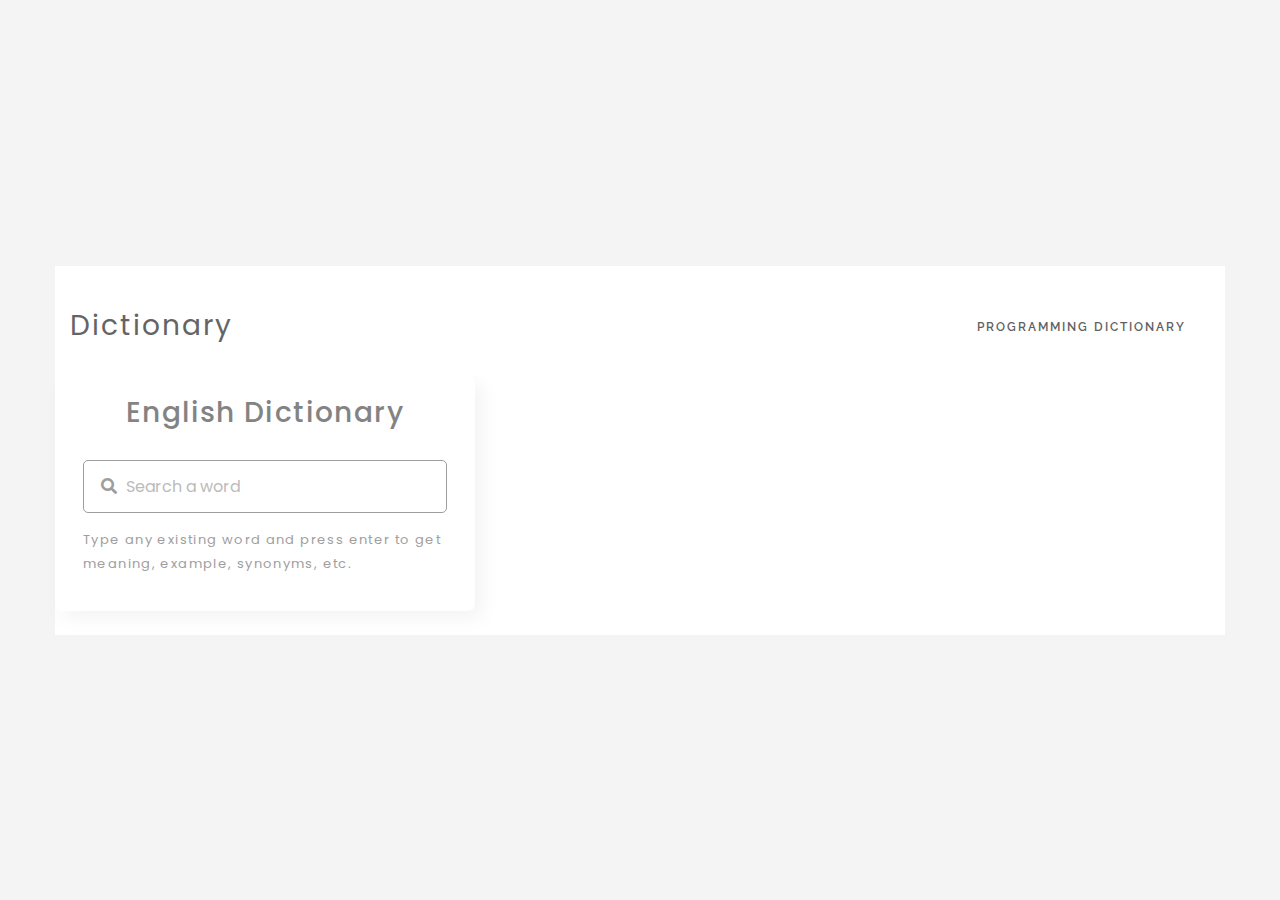
<file: diccionario.html>
<!DOCTYPE html>
<html lang="en">

<head>
   <meta charset="utf-8">
   <meta http-equiv="X-UA-Compatible" content="IE=edge">
   <meta name="viewport" content="width=device-width, initial-scale=1">
 
   <title>Enfold Free Responsive HTML5 Template | Template Stock</title>
   <!-- Google Fonts -->
   <link href='http://fonts.googleapis.com/css?family=Raleway:400,800,500,600,300,700' rel='stylesheet' type='text/css'>
   <!-- ionicons Fonts for icons -->
   <link href="css/ionicons.min.css" rel="stylesheet">
   <!-- bootstrap -->
   <link href="css/bootstrap.css" rel="stylesheet">
   <!-- Styles CSS-->
   <link href="css/style.css" rel="stylesheet">
   <!-- Animate CSS-->
   <link href="css/animate.css" rel="stylesheet">
   <!-- HTML5 shim and Respond.js IE8 support of HTML5 elements and media queries -->
   <!--[if lt IE 9]>
      <script src="https://oss.maxcdn.com/libs/html5shiv/3.7.0/html5shiv.js"></script>
      <script src="https://oss.maxcdn.com/libs/respond.js/1.4.2/respond.min.js"></script>
      <![endif]-->

      <link rel="stylesheet" href="https://fonts.googleapis.com/icon?family=Material+Icons">
      <link rel="stylesheet" href="https://cdnjs.cloudflare.com/ajax/libs/font-awesome/5.15.3/css/all.min.css"/>
      <link rel="stylesheet" href="style.css">
</head>

<body class="box-layout">


   
   <!-- Page Loader -->
   <div class="page-loader">
      <div class="loader">
         <span class="cssload-loading"></span>
      </div>
   </div>
   <!-- End Page Loader -->
   <div class="inner-conterner">
      <!-- inner-conterner -->
      <header class="site-header">
         <div class="header-inner">
            <!-- navigation panel -->
            <div class="container">
               <div class="row">
                  <div class="header-table col-md-12">
                     <div class="brand">
                        <a href="index.html">
                          <h3>Dictionary</h3> 
                        </a>
                     </div>
                     <nav id="nav-wrap" class="main-nav">
                        <div id="mobnav-btn"> </div>
                        <ul class="sf-menu">
                           <li class="current">
                              <a href="index.html"></a>
                           </li>
                           <li>
                              <a href="../diccionario.html">Programming Dictionary</a>                             
                           </li>
                           
                        </ul>
                     </nav>
                  </div>
               </div>
               <!-- End navigation panel -->
            </div>
            <!-- End navigation panel -->
         </div>

         <div class="wrapper">
            <header>English Dictionary</header>
            <div class="search">
              <input type="text" placeholder="Search a word" required spellcheck="false">
              <i class="fas fa-search"></i>
              <span class="material-icons">close</span>
            </div>
            <p class="info-text">Type any existing word and press enter to get meaning, example, synonyms, etc.</p>
            <ul>
              <li class="word">
                <div class="details">
                  <p>__</p>
                  <span>_ _</span>
                </div>
                <i class="fas fa-volume-up"></i>
              </li>
              <div class="content">
                <li class="meaning">
                  <div class="details">
                    <p>Meaning</p>
                    <span>___</span>
                  </div>
                </li>
                <li class="example">
                  <div class="details">
                    <p>Example</p>
                    <span>___</span>
                  </div>
                </li>
                <li class="synonyms">
                  <div class="details">
                    <p>Synonyms</p>
                    <div class="list"></div>
                  </div>
                </li>
              </div>
            </ul>
          </div>
             <br>
                  
                  <!-- End inner-conterner -->
                  <!-- ================================================== -->
                  <!-- Placed js files at the end of the document so the pages load faster -->
                  <script src="js/jquery.min.js"></script>
                  <script src="js/bootstrap.min.js"></script>
                  <script src="js/superfish.js"></script>
                  <script src="js/jquery.easing.js"></script>
                  <script src="js/wow.js"></script>
                  <script src="js/jquery.isotope.min.js"></script>
                  <script src="js/owl.carousel.min.js"></script>
                  <script src="js/jquery.magnific-popup.js"></script>
                  <script src="js/jflickrfeed.min.js"></script>
                  <script src="js/jquery.fitvids.js"></script>
                  <script src="js/jquery.fractionslider.min.js"></script>
                  <script src="js/jquery-ui-1.10.4.custom.min.js"></script>
                  <script type="text/javascript" src="js/SmoothScroll.js"></script>
                  <script src="js/main.js"></script>
                  <script src="script.js"></script>
</body>

</html>
</file>
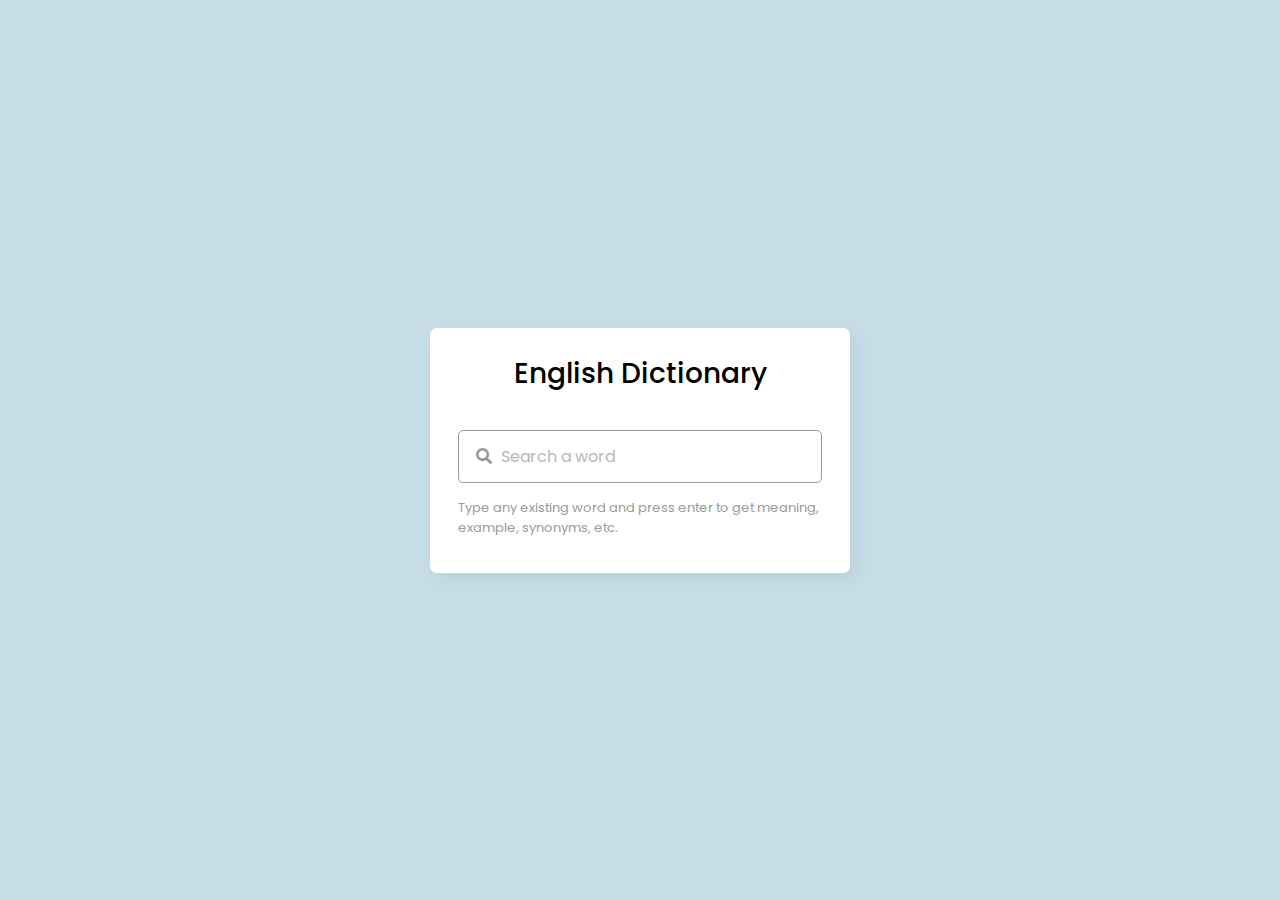
<file: diccionario1.html>
<!DOCTYPE html>
<!-- Coding By Codequs  -->
<html lang="en" dir="ltr">
  <head>
    <meta charset="utf-8">  
    <title>Dictionary App in JavaScript | Codequs</title>
    <link rel="stylesheet" href="style.css">
    <meta name="viewport" content="width=device-width, initial-scale=1.0">
    <!-- CDN Link for Icons -->
    <link rel="stylesheet" href="https://fonts.googleapis.com/icon?family=Material+Icons">
    <link rel="stylesheet" href="https://cdnjs.cloudflare.com/ajax/libs/font-awesome/5.15.3/css/all.min.css"/>
    
  </head>
  <body>
    
    
    <div class="wrapper">
      <header>English Dictionary</header>
      <div class="search">
        <input type="text" placeholder="Search a word" required spellcheck="false">
        <i class="fas fa-search"></i>
        <span class="material-icons">close</span>
      </div>
      <p class="info-text">Type any existing word and press enter to get meaning, example, synonyms, etc.</p>
      <ul>
        <li class="word">
          <div class="details">
            <p>__</p>
            <span>_ _</span>
          </div>
          <i class="fas fa-volume-up"></i>
        </li>
        <div class="content">
          <li class="meaning">
            <div class="details">
              <p>Meaning</p>
              <span>___</span>
            </div>
          </li>
          <li class="example">
            <div class="details">
              <p>Example</p>
              <span>___</span>
            </div>
          </li>
          <li class="synonyms">
            <div class="details">
              <p>Synonyms</p>
              <div class="list"></div>
            </div>
          </li>
        </div>
      </ul>
    </div>

    <script src="script.js"></script>

  </body>
</html>
</file>
<file: css/style.css>
/*------------------------------------------------------------------
	Enfold by TEMPLATE STOCK
	templatestock.co @templatestock
	Released for free under the Creative Commons Attribution 3.0 license (templated.co/license)


1 - BASE 
2 - Header
  - Brand logo
  - Main Nav Menu
3 - Page Header
4 - Heading or Title
5 - Buttons
6 - Service box
  - Service box Style 1
  - Service box Style 2
7 - Team
8 - Progress Bar
9 - Alert box
10 - Pricing table 
11 - Tabs
12 - Overlay (for images hover)
13 - Portfolio 
  - Portfolio 
  - Portfolio filter
  - Classic Portfolio
  - Single Portfolio
  - Single porfolio images slider
14 - Testimonials
15 - Client 
16 - Blockquote
17 - Accordion
18 - contact-form 
19 - gmap 
20 - Blog Posts
   - Single Post
   - Post Author
   - Comments Box
21 - pagination
22 -  Share Box 
23 - Shop
   - Single Product
   - Rating
24 - Sidebar and widget
   - Search widget
   - Entries and categories widget
   - Small Products list
   - ui slider for price Search
25 - 404 Error Page
26 - flickr photostream
27 - footer area 
28 - Some CSS to make Responsive elements 
29 - Isotope
30 -  Owl Carousel
31 - Colorbox Core Style
32 - Fraction-slider
33 - Extra CSS

------------------------------------------------------------------*/


/*------------------------------------------------------------------
[Color codes]

Background:    #ffffff (white)
Font:          #7d7d7d  (Light black)
Footer Area:   #393939 (black)
Footer:        #3d3d3d (Light black)
Big Title background : #f5f5f5 (Gray)
Service Icon:  #a67c52 (brown)
a (standard):  #393939 (dark black)
a (visited):   #a67c52 (brown)
a (active):    #a67c52 (brown)
-------------------------------------------------------------------*/


/*=================================================
1 - BASE 
=================================================*/

body {
  font-family: 'Raleway', sans-serif;
  font-size: 23px;
  line-height: 24px;
  color: #7d7d7d;
  font-weight: 400;
  letter-spacing: 0.06em;
  background-color: #fff;
  overflow-y: scroll;
  overflow-x: hidden!important;
  -webkit-font-smoothing: antialiased;
}

.page-loader * {
  box-sizing: border-box;
  -o-box-sizing: border-box;
  -ms-box-sizing: border-box;
  -webkit-box-sizing: border-box;
  -moz-box-sizing: border-box;
}

.page-loader {
  display: block;
  width: 100%;
  height: 100%;
  position: fixed;
  top: 0;
  left: 0;
  background: #fefefe;
  z-index: 100000;
}

.page-loader ul li {
  list-style: none;
}

.page-loader .loader {
  position: absolute;
  top: 45%;
  left: 0;
  right: 0;
  margin: -25px 0 0 -25px;
  display: flex;
  display: -o-flex;
  display: -ms-flex;
  display: -webkit-flex;
  display: -moz-flex;
  flex-direction: row;
  -o-flex-direction: row;
  -ms-flex-direction: row;
  -webkit-flex-direction: row;
  -moz-flex-direction: row;
  flex-wrap: wrap;
  -o-flex-wrap: wrap;
  -ms-flex-wrap: wrap;
  -webkit-flex-wrap: wrap;
  -moz-flex-wrap: wrap;
  justify-content: space-around;
}

.page-loader .loader li {
  padding: 10px;
  height: 97px;
  width: 97px;
  margin: 29px 19px;
  position: relative;
  text-align: center;
}

.cssload-loading,
.cssload-loading:after,
.cssload-loading:before {
  display: inline-block;
  position: relative;
  width: 5px;
  height: 49px;
  background: rgb(125, 125, 125);
  margin-top: 5px;
  border-radius: 975px;
  -o-border-radius: 975px;
  -ms-border-radius: 975px;
  -webkit-border-radius: 975px;
  -moz-border-radius: 975px;
  animation: cssload-upDown2 1.15s ease infinite;
  -o-animation: cssload-upDown2 1.15s ease infinite;
  -ms-animation: cssload-upDown2 1.15s ease infinite;
  -webkit-animation: cssload-upDown2 1.15s ease infinite;
  -moz-animation: cssload-upDown2 1.15s ease infinite;
  animation-direction: alternate;
  -o-animation-direction: alternate;
  -ms-animation-direction: alternate;
  -webkit-animation-direction: alternate;
  -moz-animation-direction: alternate;
  animation-delay: 0.29s;
  -o-animation-delay: 0.29s;
  -ms-animation-delay: 0.29s;
  -webkit-animation-delay: 0.29s;
  -moz-animation-delay: 0.29s;
}

.cssload-loading:after,
.cssload-loading:before {
  position: absolute;
  content: '';
  animation: cssload-upDown 1.15s ease infinite;
  -o-animation: cssload-upDown 1.15s ease infinite;
  -ms-animation: cssload-upDown 1.15s ease infinite;
  -webkit-animation: cssload-upDown 1.15s ease infinite;
  -moz-animation: cssload-upDown 1.15s ease infinite;
  animation-direction: alternate;
  -o-animation-direction: alternate;
  -ms-animation-direction: alternate;
  -webkit-animation-direction: alternate;
  -moz-animation-direction: alternate;
}

.cssload-loading:before {
  left: -10px;
}

.cssload-loading:after {
  left: 10px;
  animation-delay: 0.58s;
  -o-animation-delay: 0.58s;
  -ms-animation-delay: 0.58s;
  -webkit-animation-delay: 0.58s;
  -moz-animation-delay: 0.58s;
}

@keyframes cssload-upDown {
  from {
    transform: translateY(19px);
  }
  to {
    transform: translateY(-19px);
  }
}

@-o-keyframes cssload-upDown {
  from {
    -o-transform: translateY(19px);
  }
  to {
    -o-transform: translateY(-19px);
  }
}

@-ms-keyframes cssload-upDown {
  from {
    -ms-transform: translateY(19px);
  }
  to {
    -ms-transform: translateY(-19px);
  }
}

@-webkit-keyframes cssload-upDown {
  from {
    -webkit-transform: translateY(19px);
  }
  to {
    -webkit-transform: translateY(-19px);
  }
}

@-moz-keyframes cssload-upDown {
  from {
    -moz-transform: translateY(19px);
  }
  to {
    -moz-transform: translateY(-19px);
  }
}

@keyframes cssload-upDown2 {
  from {
    transform: translateY(29px);
  }
  to {
    transform: translateY(-19px);
  }
}

@-o-keyframes cssload-upDown2 {
  from {
    -o-transform: translateY(29px);
  }
  to {
    -o-transform: translateY(-19px);
  }
}

@-ms-keyframes cssload-upDown2 {
  from {
    -ms-transform: translateY(29px);
  }
  to {
    -ms-transform: translateY(-19px);
  }
}

@-webkit-keyframes cssload-upDown2 {
  from {
    -webkit-transform: translateY(29px);
  }
  to {
    -webkit-transform: translateY(-19px);
  }
}

@-moz-keyframes cssload-upDown2 {
  from {
    -moz-transform: translateY(29px);
  }
  to {
    -moz-transform: translateY(-19px);
  }
}

.box-layout {
  background: #f4f4f4;
  padding: 0px 30px;
}

@media (max-width: 1300px) {
  .box-layout {
    padding: 0px 20px;
  }
}

@media (max-width: 480px) {
  .box-layout {
    padding: 0px 10px;
  }
}

.inner-conterner {
  background-color: #fff;
}

h1 {
  font-size: 64px;
  line-height: 1.3125em;
  letter-spacing: 4px;
  font-weight: 700;
}

h2 {
  font-size: 40px;
  line-height: 1.2em;
  letter-spacing: 2px;
  font-weight: 700;
}

h3 {
  font-size: 28px;
  line-height: 1.285714285714286em;
  font-weight: 400;
  letter-spacing: 2px;
}

h4 {
  font-size: 18px;
  line-height: 1.538461538461538em;
  letter-spacing: 2px;
  font-weight: 600;
}

h5 {
  font-size: 16px;
  line-height: 1.444444444444444em;
  letter-spacing: 1px;
  font-weight: 600;
}

h6 {
  font-size: 14px;
  line-height: 1.571428571428571em;
  font-weight: 400;
}

h1,
h1 a,
h3,
h3 a {
  color: #5d5d5d
}

h2,
h2 a,
h5,
h5 a {
  color: #494949;
}

h4,
h4 a {
  color: #8b8b8b
}

h6,
h6 a {
  color: #e6ae48
}

h1 a,
h2 a,
h3 a,
h4 a,
h5 a,
h6 a {
  font-family: inherit;
  font-size: inherit;
  font-weight: inherit;
  font-style: inherit;
  line-height: inherit;
  letter-spacing: inherit;
  text-transform: inherit;
}

h1 a:hover,
h2 a:hover,
h3 a:hover,
h4 a:hover,
h5 a:hover,
h6 a:hover {
  color: #8a8f6a;
}

a,
p a {
  color: #393939;
  text-decoration: none;
  cursor: pointer;
  -webkit-transition: all .15s linear;
  -moz-transition: all .15s linear;
  -o-transition: all .15s linear;
  transition: all .15s linear;
}

ul {
  padding: 0;
  margin: 0;
}

select {
  padding: 10px;
  border: 1px solid #ebebeb;
  -webkit-box-sizing: border-box;
  -moz-box-sizing: border-box;
  box-sizing: border-box;
  line-height: 15px;
  font-size: 13px;
  width: 162px;
  margin-bottom: 0;
  -webkit-border-radius: 2px;
  -moz-border-radius: 2px;
  border-radius: 2px;
}

a:hover,
a:focus {
  color: #5d5d5d;
}


/*=================================================
2 - Header 
=================================================*/

.header-inner {
  width: 100%;
  position: relative;
  z-index: 999;
  background-color: #fff;
}

.header-inner.header-scroll-up {
  -webkit-backface-visibility: hidden;
  -webkit-transition: -webkit-transform .4s ease-in-out;
  -moz-transition: -moz-transform .4s ease-in-out;
  transition: transform .4s ease-in-out;
  -webkit-transform: translateY(-105px) translateZ(0);
  -moz-transform: translateY(-105px) translateZ(0);
  transform: translateY(-105px) translateZ(0);
}

.header-inner.header-scroll-fixed {
  position: fixed;
  top: 0;
  -webkit-transform: translateY(0px) translateZ(0);
  -moz-transform: translateY(0px) translateZ(0);
  transform: translateY(0px) translateZ(0);
  -webkit-transition: -webkit-transform .5s ease-in-out;
  -moz-transition: -moz-transform .5s ease-in-out;
  transition: transform .5s ease-in-out;
  -webkit-box-shadow: 0 1px 3px rgba(0, 0, 0, 0.11);
  -moz-box-shadow: 0 1px 3px rgba(0, 0, 0, 0.11);
  box-shadow: 0 1px 3px rgba(0, 0, 0, 0.11);
}

.header-table {
  display: table;
  width: 100%;
  table-layout: fixed;
  -webkit-transition: all 500ms;
  -moz-transition: all 500ms;
  transition: all 500ms;
}

.brand,
.header-inner .main-nav {
  display: table-cell;
  vertical-align: middle;
}

.header-scroll-fixed.sticky-menu {
  padding: 5px 100px 0px 100px;
}

.header-scroll-fixed .header-three {
  background: #8a8f6a;
}

.header-scroll-fixed .brand img {
  height: 65px;
}

.header-three {
  -webkit-transition: all 500ms;
  -moz-transition: all 500ms;
  transition: all 500ms;
}

.navbar-fixed-top,
.navbar-fixed-bottom {
  position: fixed;
  right: 0;
  left: 0;
  z-index: 1030;
  -webkit-transform: translate3d(0, 0, 0);
  -o-transform: translate3d(0, 0, 0);
  transform: translate3d(0, 0, 0);
}

.header-three.navbar-fixed-top .brand {
  height: 180px;
  width: 100%;
}

.header-three.navbar-fixed-top .brand img {
  height: 95px;
}

.header-scroll-fixed .navbar-fixed-top .brand {
  height: 90px;
}

.header-scroll-fixed .navbar-fixed-top .brand img {
  height: 70px;
}

.header-scroll-fixed .navbar-fixed-inner-container {
  width: 1170px;
  margin: 0 auto;
}

@media (max-width: 992px) and (min-width: 768px) {
  .brand,
  .header-inner .main-nav {
    width: 100%;
    display: block;
  }
  .brand {
    text-align: center;
    margin: 40px auto 0;
    width: 100px !important;
    height: auto !important;
  }
  .brand img {
    height: auto !important;
  }
}


/*** Header Two Style **/

.header-style-two {
  margin: 25px 0 20px 0;
}

.header-style-two .brand,
.header-inner .header-style-two .main-nav {
  display: block;
  margin: 0 auto;
  padding: 0;
  text-align: center;
}


/*** Header three menu **/

body.overflow-hidden-header-three {
  position: fixed;
  width: 100%;
}

.overlay-content-wrap {
  opacity: 0;
  -webkit-backface-visibility: hidden;
  backface-visibility: hidden;
  -webkit-transition: opacity .3s ease-in;
  -moz-transition: opacity .3s ease-in;
  -o-transition: opacity .3s ease-in;
  -ms-transition: opacity .3s ease-in;
  transition: opacity .3s ease-in;
}

.overlay-content-wrap.overlay-active {
  width: 100%;
  height: 100%;
  background: rgba(0, 0, 0, 0.5);
  opacity: 1;
  cursor: pointer;
  position: fixed;
  top: 0;
  z-index: 990;
  -webkit-tap-highlight-color: transparent;
}

.header-three {
  padding: 5px 90px 5px 90px;
}

.header-three .sf-menu {
  width: 320px;
  height: 100%;
  position: fixed;
  right: 0;
  top: 0;
  opacity: 0;
  background: #fff;
  /*overflow: auto;*/
  z-index: 999;
  padding: 55px 25px 25px 40px;
  -webkit-transition: all 0.5s ease;
  -moz-transition: all 0.5s ease;
  transition: all 0.5s ease;
  transform: translate(320px, 0);
  -webkit-transform: translate(320px, 0);
  /** Safari & Chrome **/
  -o-transform: translate(320px, 0);
  /** Opera **/
  -moz-transform: translate(320px, 0);
  /** Firefox **/
}

.header-three .sf-menu.active-menu {
  opacity: 1;
  transform: translate(0, 0);
  -webkit-transform: translate(0, 0);
  /** Safari & Chrome **/
  -o-transform: translate(0, 0);
  /** Opera **/
  -moz-transform: translate(0, 0);
  /** Firefox **/
}

@media only screen and (max-width: 660px) {
  .header-three .sf-menu {
    width: 290px;
    transform: translate(290px, 0);
    -webkit-transform: translate(290px, 0);
    /** Safari & Chrome **/
    -o-transform: translate(290px, 0);
    /** Opera **/
    -moz-transform: translate(290px, 0);
    /** Firefox **/
  }
}

.header-three .sf-menu h3 {
  font-weight: 600;
  text-align: left;
  text-transform: uppercase;
  font-size: 24px;
}

.header-three .sf-menu ul {
  text-align: left;
}

.header-three .sf-menu ul.sf-menu {
  padding: 0;
  margin: 44px 0 0 0;
}

.header-three .main-nav .sf-menu .sf-menu > li {
  display: block;
  margin: 25px 0 0 0;
  list-style: none;
}

.header-three .main-nav .sf-menu .sf-menu li a {
  font-size: 18px;
  padding: 0;
  text-transform: none;
  font-weight: 400;
}

.header-three .main-nav .sf-menu .sf-menu ul.sub-menu li a {
  font-size: 12px;
  font-weight: 400;
  text-transform: none;
  margin: 0 13px;
  padding: 9px 4px;
}

.header-three .nav-button-holder {
  position: relative;
  right: 20px;
  float: right;
  background-color: #fff;
  padding: 20px 21px;
}

.nav-button:focus {
  outline: none;
}

.nav-button {
  position: absolute;
  top: 0;
  right: 0;
  left: 0;
  bottom: 0;
  background: transparent;
  overflow: hidden;
  margin: auto;
  padding: 0;
  width: 22px;
  height: 20px;
  font-size: 0;
  text-align: right;
  text-indent: -9999px;
  -webkit-appearance: none;
  -moz-appearance: none;
  appearance: none;
  box-shadow: none;
  border-radius: none;
  border: none;
  cursor: pointer;
  -webkit-transition: background 0.3s;
  transition: background 0.3s;
  z-index: 1000
}

.nav-button span {
  display: block;
  position: absolute;
  top: 9px;
  left: 0;
  right: 0;
  height: 3px;
  background: #5d5d5d;
}

.nav-button span::before,
.nav-button span::after {
  position: absolute;
  display: block;
  left: 0;
  width: 100%;
  height: 3px;
  background-color: #5d5d5d;
  content: "";
}

.nav-button span::before {
  top: -7px;
}

.nav-button span::after {
  bottom: -7px;
}

.nav-button span {
  -webkit-transition: background 0 0.3s;
  transition: background 0 0.3s;
}

.nav-button span::before,
.nav-button span::after {
  -webkit-transition-duration: 0.3s, 0.3s;
  transition-duration: 0.3s, 0.3s;
  -webkit-transition-delay: 0.3s, 0;
  transition-delay: 0.3s, 0;
}

.nav-button span::before {
  -webkit-transition-property: top, -webkit-transform;
  transition-property: top, transform;
}

.nav-button span::after {
  -webkit-transition-property: bottom, -webkit-transform;
  transition-property: bottom, transform;
}


/* active state, i.e. menu open */

.nav-button.active {}

.nav-button.active span {
  background: none;
}

.nav-button.active span::before {
  top: 0;
  -webkit-transform: rotate(45deg);
  -ms-transform: rotate(45deg);
  transform: rotate(45deg);
}

.nav-button.active span::after {
  bottom: 0;
  -webkit-transform: rotate(-45deg);
  -ms-transform: rotate(-45deg);
  transform: rotate(-45deg);
}

.nav-button.active span::before,
.nav-button.active span::after {
  -webkit-transition-delay: 0, 0.3s;
  transition-delay: 0, 0.3s;
}


/*** Header style four ****/

.header-four {}


/*** Brand logo ***/

.brand {
  width: 200px;
  height: 110px;
}

.brand img {
  height: 75px;
}

.header-style-two .brand {
  width: 130px;
  height: auto;
}

.header-style-two .brand img {
  height: auto;
}


/*** Main Nav Menu ***/

.main-nav {
  text-align: right;
  white-space: nowrap;
  padding: 0 0 0 30px;
}

.sf-menu,
.sf-menu * {
  margin: 0;
  padding: 0;
  list-style: none;
}

.main-nav .sf-menu li {
  position: relative;
}

.main-nav .sf-menu li:hover,
.sf-menu li.sfHover {
  /* only transition out, not in */
  -webkit-transition: none;
  transition: none;
}

.main-nav .sf-menu li a {
  padding: 28px 24px;
  display: block;
  position: relative;
  font-size: 12px;
  color: #595959;
  font-family: Raleway, sans-serif;
  font-weight: 600;
  letter-spacing: 2px;
  text-transform: uppercase;
}

.header-style-two .main-nav ul.sf-menu li a {
  padding: 25px 24px;
}

.main-nav .sf-menu li.current a {
  color: #8a8f6a;
  font-weight: 600;
}

.main-nav .sf-menu li.current ul a {
  color: #111111;
}

.main-nav .sf-menu ul {
  background-color: #fafafa;
  position: absolute;
  z-index: 6000;
  display: none;
  min-width: 12em;
  /* allow long menu items to determine submenu width */
  *width: 12em;
  /* no auto sub width for IE7, see white-space comment below */
  top: 118%;
  left: 0;
  z-index: 99;
  margin: 1px 0;
  padding: 3px 0 5px 0;
  border-top: solid 3px #8a8f6a;
  -webkit-box-shadow: 0 1px 3px rgba(0, 0, 0, .05);
  box-shadow: 0 1px 3px rgba(0, 0, 0, .05);
}

.main-nav .sf-menu > li {
  display: inline-block;
}

.main-nav .sf-menu a {
  display: block;
  position: relative;
}

.main-nav .sf-menu a:hover,
.main-nav .sf-menu .sub-menu .sfHover a {
  color: #8a8f6a;
}

.main-nav .sf-menu ul li {
  min-width: 225px;
  text-align: left;
}

.main-nav .sf-menu ul.sub-menu li a {
  font-size: 12px;
  font-weight: 400;
  text-transform: none;
  color: #696969;
  line-height: 17px;
  margin: 0 13px;
  padding: 9px 4px;
  letter-spacing: 1px;
}

.main-nav .sf-menu ul ul.sub-menu {
  top: -7px;
  left: 100%;
}

.main-nav .sf-menu ul ul li {
  border-left: solid 1px #eee;
}

.main-nav .sf-menu ul ul li a {
  color: #696969 !important;
}

.main-nav .sf-menu ul ul li a:hover {
  color: #8a8f6a !important;
}


/*** arrows (for all except IE7) **/

.sf-arrows .sf-with-ul {
  padding-right: 2.5em;
  *padding-right: 1em;
  /* no CSS arrows for IE7 (lack pseudo-elements) */
}

.sf-arrows .sub-menu .sf-with-ul:after {
  content: '';
  width: 0;
  height: 0;
  border-top: 3px solid transparent;
  border-bottom: 3px solid transparent;
  border-left: 3px solid #888;
  position: absolute;
  right: 8px;
  top: 14px;
}

.sf-arrows > li > .sf-with-ul:focus:after,
.sf-arrows > li:hover > .sf-with-ul:after,
.sf-arrows > .sfHover > .sf-with-ul:after {
  border-top-color: white;
  /* IE8 fallback colour */
}

.sf-arrows ul li > .sf-with-ul:focus:after,
.sf-arrows ul li:hover > .sf-with-ul:after,
.sf-arrows ul .sfHover > .sf-with-ul:after {
  border-left-color: #999;
}

.header-inner #mobnav-btn {
  position: absolute;
  width: 25px;
  height: 20px;
  top: 45px;
  right: 16px;
  border: 4px solid #777;
  border-width: 4px 0;
  cursor: pointer;
}

.header-inner #mobnav-btn:before {
  content: '';
  position: absolute;
  left: 0;
  width: 100%;
  top: 4px;
  height: 4px;
  background-color: #777;
}

.header-inner .mobnav-subarrow {
  display: none;
}

@media (min-width: 768px) {
  .header-inner #mobnav-btn {
    display: none;
  }
}

@media (max-width: 768px) {
  .navbar-brand {
    display: block;
  }
  .navbar {
    max-height: none;
  }
  .main-nav {
    margin-top: 10px;
    height: auto;
  }
  .sf-menu > li {
    float: none;
  }
  .sf-menu li a {
    padding: 10px 13px;
    font-weight: 400;
  }
  .sf-menu ul {
    font-size: 14px;
    display: block;
    position: static !important;
    border: 0;
    box-shadow: 0 0 0 0;
    -moz-box-shadow: 0 0 0 0;
    -webkit-box-shadow: 0 0 0 0;
  }
}

@media only screen and (max-width: 420px) {
  .header-three {
    padding: 15px 30px 20px 30px !important;
  }
}

@media only screen and (max-width: 768px) {
  .header-table {
    display: block;
  }
  .header-table.header-three {
    display: table !important;
  }
  .header-inner .main-nav {
    display: block;
    margin: 0;
  }
  .header-three .main-nav {
    display: table-cell !important;
  }
  #mobnav-btn {
    display: block;
  }
  .mobnav-subarrow {
    display: block !important;
    cursor: pointer;
    position: absolute;
    right: 0;
    top: 0;
    width: 45px;
    height: 42px;
    border-left: 1px solid #e8e8e8;
    text-align: center;
    color: #777;
    padding-top: 13px;
  }
  .main-nav {
    text-align: left;
    white-space: nowrap;
    padding: 0;
  }
  .sf-menu {
    display: none;
  }
  .main-nav .sf-menu {
    margin: 0 -15px;
  }
  .main-nav .sf-menu > li {
    font-size: 13px;
    line-height: 16px;
    display: block;
    border-top: 1px solid #e8e8e8;
  }
  .main-nav .sf-menu li a {
    padding: 13px 57px 13px 15px !important;
    display: block;
    position: relative;
    background-color: transparent!important;
  }
  .main-nav .sf-menu ul {
    border: none;
    padding: 0;
  }
  .main-nav .sf-menu ul li {
    width: 100%;
    font-size: 13px;
    line-height: 16px;
    font-weight: 400;
    position: relative;
    border: none;
    border-top: 1px solid #e8e8e8;
  }
  .main-nav .sf-menu ul li:first-child {}
  .sf-menu ul,
  .sf-menu ul ul {
    position: static;
    display: none;
  }
  .header-three .sf-menu ul {
    position: static!important;
    display: block !important;
  }
  .header-three .sf-menu ul li {
    border: none !important;
  }
  .sub-menu-open {
    display: block !important;
  }
  .sf-arrows .sub-menu .sf-with-ul:after {
    border: none;
  }
}

div.opt {
  margin: 10px;
  background: #eee;
  padding: 5px;
}

span.option {
  font-weight: 700;
}

span.description {
  margin-left: 10px;
}

.align-center {
  text-align: center;
}

.menu-search-bar {
  position: relative;
  cursor: pointer;
}

.menu-search-bar #search-label {
  padding-left: 12px;
}

.menu-search-bar #search-label i {
  font-size: 16px;
}

.search-bar {
  position: absolute;
  right: 8px;
  margin-top: 15px;
  display: none;
}

.search-bar input {
  width: 235px;
  height: 50px;
  padding: 5px 20px;
  border: solid 1px #eee;
}


/*Menu Style Two*/

.menu-content {
  background: #8a8f6a;
  position: absolute;
  top: 0;
  left: 0;
  width: 100%;
  height: 100%;
  z-index: 998;
  color: #fff;
  display: none;
}

.menu-content-wrap {
  display: table;
  width: 100%;
  height: 100%;
}

.menu-content ul.menu-nav {
  width: 100%;
  text-align: center;
  display: table-cell;
  vertical-align: middle;
  text-align: center;
  list-style: none;
}

.menu-content ul.menu-nav li {
  text-align: center;
}

.menu-content ul.menu-nav li a {
  color: #fff;
  text-align: center;
  font-size: 34px;
  line-height: 1.8em;
  font-weight: 700;
  letter-spacing: 2px;
  margin-right: 10px;
}

.menu-content ul.menu-nav ul {
  float: none;
  width: 100% !important;
  list-style: none inside;
  padding: 0;
  margin: 0;
  visibility: hidden;
  max-height: 0;
  visibility: hidden;
  filter: alpha(opacity=0);
  -ms-filter: "progid:DXImageTransform.Microsoft.Alpha(Opacity=0)";
  -webkit-opacity: 0;
  -khtml-opacity: 0;
  -moz-opacity: 0;
  -ms-opacity: 0;
  -o-opacity: 0;
  opacity: 0;
  -webkit-transition: max-height, 500ms, ease-in-out;
  -khtml-transition: max-height, 500ms, ease-in-out;
  -moz-transition: max-height, 500ms, ease-in-out;
  -ms-transition: max-height, 500ms, ease-in-out;
  -o-transition: max-height, 500ms, ease-in-out;
  transition: max-height, 500ms, ease-in-out;
}

.menu-content ul.menu-nav .sub-menu-open {
  max-height: 500px;
  visibility: visible;
  filter: alpha(opacity=100);
  -ms-filter: "progid:DXImageTransform.Microsoft.Alpha(Opacity=100)";
  -webkit-opacity: 1;
  -khtml-opacity: 1;
  -moz-opacity: 1;
  -ms-opacity: 1;
  -o-opacity: 1;
  opacity: 1;
}

.menu-content ul.menu-nav ul li a {
  font-size: 14px;
  font-weight: 400;
}

.menu-content .sf-arrows .sf-with-ul {
  padding: 0 !important;
}

.menu-content ul.menu-nav .mobnav-subarrow {
  cursor: pointer;
  display: inline;
  position: relative;
  top: -4px;
}

.menu-content ul.menu-nav li ul .mobnav-subarrow {
  top: 0;
}

.menu-content ul.menu-nav .menu-search-bar .search-bar {
  right: 0;
  left: 0;
}


/*=================================================
3 - Page Header
=================================================*/

.pages-header {
  padding: 45px 0;
  background: #f9f9f9;
}

.pages-header a {}

.pages-header .title-un {
  margin-bottom: 6px;
  text-transform: uppercase;
  letter-spacing: 4px;
  font-weight: 600;
}

.pages-header .breadcrumbs {
  list-style: none;
  margin: 20px 0 0 0;
  padding: 0;
  letter-spacing: 2px;
  text-align: right;
}

.pages-header .breadcrumbs li {
  display: inline-block;
}

.pages-header .breadcrumbs li:after {
  content: '>';
  padding: 0 1px 0 5px;
}

.pages-header .breadcrumbs li:last-child:after {
  content: '';
}

.pages-header h3 {
  font-size: 20px;
  line-height: 25px;
  letter-spacing: 3px;
  font-weight: 600;
  text-transform: uppercase;
}

@media (max-width: 992px) {
  .pages-header,
  .pages-header .breadcrumbs {
    text-align: center;
  }
}


/*=================================================
4 - Heading or Title
=================================================*/

.main-title {}

.main-title h4 {
  color: #a67c52;
}

.main-title h4:after {
  position: absolute;
  left: -1px;
  top: 5px;
  opacity: .4;
  font-size: 68px;
  font-family: serif;
  content: " ";
}

.main-title h2 {
  text-transform: uppercase;
  position: relative;
  margin-bottom: 50px;
}

.main-title h2:after {
  position: absolute;
  background: #bea275;
  width: 50px;
  height: 3px;
  bottom: -25px;
  opacity: .4;
  left: 0;
  font-size: 68px;
  font-family: serif;
  content: " ";
}

.title-un-icon {
  color: #8a8f6a;
  text-align: center;
  display: block;
  font-size: 30px;
  position: relative;
  opacity: .8;
}

.title-un-icon:before {
  position: absolute;
  left: 0;
  right: 280px;
  margin-left: auto;
  margin-right: auto;
  background: #f1f1f1;
  width: 200px;
  height: 3px;
  bottom: 16px;
  opacity: 1;
  font-size: 68px;
  font-family: serif;
  content: " ";
}

.title-un-icon:after {
  position: absolute;
  left: 280px;
  right: 0;
  margin-left: auto;
  margin-right: auto;
  background: #f1f1f1;
  width: 200px;
  height: 3px;
  bottom: 16px;
  opacity: 1;
  font-size: 68px;
  font-family: serif;
  content: " ";
}

.title-un {
  margin-bottom: 15px;
  letter-spacing: 4px;
  font-weight: 500;
  font-size: 24px;
}

.title-un,
.title-small-un {
  text-align: center;
  position: relative;
  letter-spacing: 3px;
}

.title-small-u {
  font-size: 18px;
  color: #7b7b7b;
}

.title-un-des,
.title-un-des-two {
  text-align: center;
  width: 70%;
  margin: 20px auto 45px auto;
}

.title-un-des-two {
  margin: 45px auto;
}

.title-small-un:after {
  position: absolute;
  left: 0;
  right: 0;
  margin-left: auto;
  margin-right: auto;
  background: #ddd;
  width: 50px;
  height: 3px;
  bottom: -18px;
  font-size: 68px;
  font-family: serif;
  content: " ";
}

.title-small-un,
.title-un-des-two {}

.title-small-un {
  margin-bottom: 45px;
}

.title-un-des-two {
  margin-top: 0;
}

.title-small-left {
  text-align: left;
  margin-bottom: 42px;
}

.title-small-left:after {
  margin-left: 0;
}

@media (max-width: 650px) {
  .title-un-icon:before {
    width: 115px;
    right: 180px;
  }
  .title-un-icon:after {
    left: 180px;
    width: 115px;
  }
}


/********* dual title *********/

.dual-title-a {
  margin-bottom: 0px;
  font-weight: 600;
  text-transform: uppercase;
  font-size: 13px;
  letter-spacing: 2px;
}

.dual-title-b {
  position: relative;
  font-size: 24px;
  margin-bottom: 40px;
  font-weight: 500;
  margin-top: 5px;
  color: #8B8B8B;
}

.dual-title-b:after {
  position: absolute;
  left: 0;
  right: 0;
  margin-left: 0;
  background: #ddd;
  width: 50px;
  height: 3px;
  bottom: -18px;
  font-size: 68px;
  font-family: serif;
  content: " ";
}


/********* line title *********/

.btline-title {
  padding-bottom: 17px;
  position: relative;
  margin-bottom: 32px;
}

.btline-title:after {
  background: #8a8f6a;
  content: " ";
  display: block;
  height: 3px;
  width: 42px;
  position: absolute;
  bottom: -2px;
  z-index: 999;
}


/********* Pull line title *********/

.pline-title {
  text-transform: uppercase;
  color: #000;
  margin-bottom: 15px;
  padding: 0 0 37px;
  text-align: center;
  background: url("../images/ptitlebg.png");
  background-repeat: no-repeat;
  background-position: center bottom -2px;
}


/* Safari only */

@media screen and (-webkit-min-device-pixel-ratio:0) {
  /* Safari and Chrome */
  .pline-title {
    background-position-x: 50%;
    background-position-y: 102%;
  }
  /* Safari only override */
  ::i-block-chrome,
  .pline-title {
    background-position-x: 50%;
    background-position-y: 102%;
  }
}

.plbottom-line {
  font-size: 14px;
  color: 222;
  text-align: center;
  margin-bottom: 45px;
}


/*=================================================
5 - Buttons 
=================================================*/

.button {
  color: #8a8f6a;
  font-size: 11px;
  font-weight: 600;
  padding: 0 40px;
  height: 45px;
  line-height: 45px;
  margin: 5px 0;
  border: 1px solid #cfcfcf;
  letter-spacing: 2px;
  -webkit-border-radius: 3px;
  -moz-border-radius: 3px;
  border-radius: 0px;
  background-color: transparent;
  text-transform: uppercase;
  text-align: center;
  display: inline-block;
  border-radius: 2px;
  -webkit-transition: all .15s linear;
  -moz-transition: all .15s linear;
  -o-transition: all .15s linear;
  transition: all .15s linear;
}

.button a {
  color: #a67c52;
}

.button:hover {
  background-color: #8a8f6a;
  color: #fff;
  border-color: #8A8F6A !important;
}

.green-button {
  background-color: #8a8f6a;
  color: #fff;
  border-color: #8A8F6A !important;
}

.button:hover {
  opacity: .8;
}


/********* About us *********/

.container-about {
  background-color: #fff;
  padding: 60px 0 60px 0;
}

.container-about-2 {
  background-color: #fff;
  padding: 40px 0 40px 0;
}

.container-newsletter {
  background: #fafafa;
  padding: 60px 0 60px 0;
}

.container-about-3 {
  background-color: #f5f5f5;
  padding: 63px 0 40px 0;
}


/*=================================================
6 - Service box 
=================================================*/


/********* container and base *********/

.container-our-services {
  padding: 70px 0 70px 0;
}

.services-box-margin {
  margin: 0px 0 30px 0;
}

.container-services-sa {
  background-color: #fff;
  padding: 81px 0 34px 0;
}

.service-tagline {
  font-size: 16px;
  line-height: 31px;
  /* font-weight: 500; */
  text-align: right;
  color: #666;
}


/****** Service box style 1 ******/

.container-services-sb {
  background-color: #fff;
  padding: 77px 0 72px 0;
}

.service-box-sb {
  margin: 0 0 20px 0;
  text-align: center;
}

.service-box-sb h5 {
  letter-spacing: 3px;
  font-weight: 500;
  font-size: 14px;
}

.service-box-sb .service-img {
  margin-bottom: 20px;
  border: solid 1px #f1f1f1;
  border-radius: 2px;
  padding: 1px;
}

.service-box-sb .service-img img {
  border-radius: 1px;
}

.service-box-sb .service-icon {
  margin: 0 auto 18px;
  color: #8a8f6a;
  text-align: center;
  font-size: 40px;
}

.service-box-sb .img-round,
.service-box-sb .img-round img {
  border-radius: 50%;
  -webkit-border-radius: 50%;
  -moz-border-radius: 50%;
  -o-border-radius: 50%;
}

.service-box-sb .service-icon .fa {}

.service-box-sb .service-info {
  margin-top: 4px;
  overflow: hidden;
  *
}

.service-box-sb .service-info h4 {
  color: #000;
}

.service-box-sb .service-info .desc {
  margin-top: 15px;
}

.service-box-sb .button {
  margin-top: 27px;
}

.about-us-warp {
  background: #f7f7f7;
  background-image: url(../images/sev13.jpg);
}

.service-box-sb.only-image {
  position: relative;
}

.service-box-sb.only-image .service-img-content {
  position: absolute;
  left: 0;
  top: 0;
  z-index: 1;
  text-align: center;
  width: 100%;
  height: 100%;
}

.service-box-sb.only-image .service-img-title {
  display: table;
  width: 100%;
  height: 100%;
}

.service-box-sb.only-image .service-img-title span {
  display: table-cell;
  vertical-align: middle;
  text-align: center;
  padding: 0 20px;
  color: #fff;
}

.service-box-sb.only-image .service-img-title span h4 {
  color: #fff;
  font-size: 24px;
  letter-spacing: 6px;
}

.service-box-sb.only-image .service-img-title span p {
  font-style: italic;
  letter-spacing: 2px;
}


/****** Service box style 2 ******/

.service-box-la {
  margin-bottom: 40px;
}

.service-box-la .service-icon {
  line-height: 48px;
  color: #8a8f6a;
  font-size: 34px;
  line-height: 48px;
  position: relative;
  z-index: 999;
  float: left;
}

.service-box-la .service-img {
  margin-bottom: 30px;
}

.service-box-la .service-info {
  float: right;
  width: 84%;
}

.service-box-la .service-info h5 {
  font-size: 14px;
  margin-bottom: 15px;
  letter-spacing: 3px;
  font-weight: 500;
}

.see-more {
  text-align: center;
  display: inline-block;
  color: #8a8f6a;
  font-size: 13px;
  margin-top: 10px;
  position: relative;
}

.see-more:hover .link-text {
  text-decoration: line-through;
}

.see-more .link-arrow {
  font-size: 14px
}

.see-more:hover {
  color: #8a8f6a;
}

.see-more .line {
  background-color: #8a8f6a;
  width: 0;
  position: absolute;
  top: 96%;
  left: 0;
  height: 1px;
  opacity: 0;
  -webkit-transition: all .25s cubic-bezier(.39, .575, .565, 1);
  -moz-transition: all .25s cubic-bezier(.39, .575, .565, 1);
  -o-transition: all .25s cubic-bezier(.39, .575, .565, 1);
  -ms-transition: all .25s cubic-bezier(.39, .575, .565, 1);
  transition: all .25s cubic-bezier(.39, .575, .565, 1);
}

.see-more:hover .line {
  width: 100%;
  opacity: .5;
}


/****** Service Tab ******/

.services-tabs {
  text-align: center;
}

.services-tabs li {
  list-style: none;
  display: inline-block;
  vertical-align: top;
  width: 215px;
}

.services-tabs li .service-icon {
  -webkit-transition: all .25s cubic-bezier(.39, .575, .565, 1);
  -moz-transition: all .25s cubic-bezier(.39, .575, .565, 1);
  -o-transition: all .25s cubic-bezier(.39, .575, .565, 1);
  -ms-transition: all .25s cubic-bezier(.39, .575, .565, 1);
  transition: all .25s cubic-bezier(.39, .575, .565, 1);
}

.services-tabs li:hover .service-icon {
  color: #777;
}

.services-tabs li.active .service-icon {
  color: #777 !important;
}

.services-tabs li.active .service-box-sb h5 {
  text-decoration: line-through;
}

.service-tab-content {
  border: none !important;
  padding: 20px 0 0 0 !important;
}

.panel-lookbook {
  width: 60%;
  margin: 0 auto;
  background: rgba(255, 255, 255, 0.8);
  padding: 30px 80px 40px 80px;
  text-align: center;
}

.panel-lookbook h3 {
  text-transform: uppercase;
  font-weight: 600;
  letter-spacing: 4px;
  margin-bottom: 20px;
}

.panel-lookbook .button {
  margin-top: 15px;
}

.simple-gallery {}

.simple-gallery li {
  list-style: none;
  float: left;
  width: 33.3333333%;
  padding: 6px;
}


/*=================================================
7 - Counter-box
=================================================*/

.container-counter-box {
  background: url(../images/factbg.jpg);
  background-position: center bottom;
  background-repeat: no-repeat !important;
  background-size: cover !important;
  padding: 120px 0 80px 0;
}

.counter-box {
  text-align: center;
  color: #fff;
  margin-bottom: 40px;
}

.counter-box i {
  display: block;
  margin: 0 0 10px;
  font-size: 50px !important;
  margin-bottom: 15px !important;
}

.counter-box div.counter-number {
  font-size: 40px;
  line-height: 60px;
  color: #fff;
  display: block;
  font-family: "Oswald", sans-serif;
  letter-spacing: 2px;
}

.counter-title {
  font-size: 12px;
  letter-spacing: 2px;
  text-transform: uppercase;
}


/*=================================================
7 - Team
=================================================*/

.container-our-team {
  padding: 0 0 25px 0;
}

.container-team-home {
  padding: 60px 0 25px 0;
}

.team-person {
  margin-bottom: 55px;
}

.team-person .team-photo {
  position: relative;
  margin-bottom: 27px;
  overflow: hidden;
}

.team-person .team-photo img {
  -webkit-transition: all 0.4s ease;
  -moz-transition: all 0.4s ease;
  -o-transition: all 0.4s ease;
  -ms-transition: all 0.4s ease;
  transition: all 0.4s ease;
}

.team-person .team-info {
  text-align: center;
}

.team-person .team-info .team-name {
  font-size: 14px;
  letter-spacing: 2px;
  margin-bottom: 4px;
  text-transform: uppercase;
  position: relative;
}

.team-person .team-info .team-role {
  margin-bottom: 12px;
  font-size: 13px;
  text-transform: uppercase;
  letter-spacing: 2px;
}

.team-person .et-icon {
  font-size: 16px;
  color: #7d7d7d;
  margin: 0 6px;
  padding: 0 6px;
  display: inline-block;
}

.team-person .et-icon:hover {
  color: #8a8f6a;
}

.team-person .team-photo .overlay {
  background: #fff;
}

.team-person .team-photo:hover .overlay {
  opacity: 0.9;
  filter: alpha(opacity=90);
  -ms-filter: "progid:DXImageTransform.Microsoft.Alpha(Opacity=90)";
}


/*=================================================
8 - Progress Bar
=================================================*/

.pb-container {
  padding: 10px 0 63px 0;
}

.sq-progress-title {
  font-size: 18px;
  letter-spacing: 2px;
  text-transform: uppercase;
  color: #5d5d5d;
  margin-bottom: 28px;
}

.sq-progress-container {
  position: relative;
  margin-bottom: 30px;
}

.sq-progress-container .sq-progress-label {
  font-size: 12px;
  letter-spacing: 2px;
  font-weight: 500;
  text-transform: uppercase;
  margin-bottom: 10px;
  display: block;
}

.sq-progress-container .sq-progress {
  background: #f1f1f1;
  margin-bottom: 10px;
  height: 5px;
}

.sq-progress-container .sq-progress .sq-progress-rate {
  position: absolute;
  top: -10px;
  font-weight: 500;
  font-size: 12px;
  right: 0;
  padding: 2px 11px;
  margin-left: -22px;
}

.sq-progress-container .sq-progress .sq-progress-bar {
  background: #8a8f6a;
  height: 100%;
  display: block;
  width: 50%;
}


/*=================================================
9 - Alert box  
================================================*/

.alert {
  padding: 13px 20px;
  border: none;
  border-radius: 0;
  font-size: 13px;
  margin: 0 0 28px 0;
}

.alert.alert-info {
  background: #d9edf7;
  border-color: #bce8f1;
}

.alert.alert-success {
  background: #dff0d8;
  border-color: #d6e9c6;
}

.alert.alert-danger {
  background: #f2dede;
  border-color: #ebccd1;
}

.close {
  float: right;
  margin-right: 20px;
  font-size: 20px;
  text-align: center;
  line-height: 28px;
  color: #000;
}

button.close {
  cursor: pointer;
  border: 0;
  -webkit-appearance: none;
}

.alert-dismissable .close {
  position: relative;
  top: -2px;
  right: -21px;
  color: inherit;
}


/*=================================================
10 - Pricing table
=================================================*/

.pricing-table {
  margin-bottom: 20px;
  letter-spacing: 2px;
}

.pricing-table ul {
  margin: 0;
  padding: 0;
  position: relative;
  list-style: none;
}

.pricing-table ul li {
  border-top: solid 1px #eee;
  border-right: solid 1px #eee;
  border-left: solid 1px #eee;
  padding: 13px 0;
  text-align: center;
}

.pricing-table ul li.plan-name {
  padding: 20px 0;
  font-weight: 600;
  color: #555;
  text-transform: uppercase;
}

.pricing-table ul li.plan-name.pro-color {
  color: #8a8f6a;
}

.pricing-table ul li.plan-price {
  font-size: 24px;
  padding: 24px 0;
  font-weight: 700;
  font-family: "Helvetica Neue", Helvetica, Arial, sans-serif;
}

.pricing-table ul li.plan-order {
  padding: 21px 0;
  text-transform: uppercase;
  color: #8a8f6a;
  font-weight: 600;
}

.pricing-table ul li.plan-order a {
  color: #8a8f6a;
}

.pricing-table ul li.plan-order a:hover {
  color: #444;
}

.pricing-table ul li:first-child {
  border-top-left-radius: 3px;
  border-top-right-radius: 3px;
  -webkit-border-top-left-radius: 3px;
  -moz-border-top-right-radius: 3px;
  -moz-border-top-left-radius: 3px;
  -webkit-border-top-right-radius: 3px;
}

.pricing-table ul li:last-child {
  border-bottom-left-radius: 3px;
  border-bottom-right-radius: 3px;
  -webkit-border-bottom-left-radius: 3px;
  -moz-border-bottom-right-radius: 3px;
  -moz-border-bottom-left-radius: 3px;
  -webkit-border-bottom-right-radius: 3px;
  border-bottom: solid 1px #eee;
}

.pricing-table ul li:nth-child(even) {
  background: #fff
}

.pricing-table ul li:nth-child(odd) {
  background: #fff
}


/*=================================================
11 - Tabs
=================================================*/

.nav-tabs {
  border-bottom: 1px solid #ddd;
  margin: 0;
  padding-left: 0;
  list-style: none;
}

.nav-tabs:before {
  content: " ";
  display: table;
}

.nav-tabs:after {
  clear: both;
}

.nav-tabs > li {
  display: inline-block;
  margin-bottom: -1px;
}

.nav-tabs > li > a {
  margin-right: 2px;
  line-height: 1.42857143;
  border: 1px solid transparent;
  border-radius: 4px 4px 0 0;
  position: relative;
  display: block;
  padding: 10px 22px;
  color: #666666;
}

.nav-tabs > li > a:hover {
  color: #8a8f6a;
}

.nav-tabs>li.active>a,
.nav-tabs>li.active>a:hover,
.nav-tabs>li.active>a:focus {
  color: #555;
  background-color: #fff;
  border: 1px solid #ddd;
  border-top: solid 3px #8a8f6a;
  border-bottom-color: transparent;
  cursor: default;
  font-weight: 700;
}

.tab-content {
  padding: 27px 22px;
  margin-bottom: 20px;
  border-left: solid 1px #ddd;
  border-right: solid 1px #ddd;
  border-bottom: solid 1px #ddd;
}

.tab-content>.tab-pane {
  display: none;
}

.tab-content>.active {
  display: block;
}

.fade {
  opacity: 0;
  -webkit-transition: opacity .15s linear;
  transition: opacity .15s linear;
}


/****** about us container ******/

.story-container {
  height: 600px;
  background: url(../images/story-bg.jpg);
  background-position: center !important;
  background-repeat: no-repeat !important;
  background-size: cover !important;
}

.long-story {
  height: 700px;
}

.story-wrapper {
  display: table;
  width: 100%;
  height: 100%;
  overflow: hidden;
}

.story-wrapper:before {
  clear: both;
  display: block;
  content: '';
}

.story-wrapper .story-details,
.story-wrapper .storu-img {}

.story-wrapper .story-info {
  display: table-cell;
  text-align: center;
  vertical-align: middle;
  ;
}

.small-font-title {}

.small-font-title h3 {
  color: #fff;
  text-align: center;
  text-transform: uppercase;
}

.big-font-title {
  margin-bottom: 20px;
}

.big-font-title h1 {
  color: #fff;
  font-size: 42px;
  text-align: center;
  text-transform: uppercase;
}

.story-bio {
  width: 55%;
  color: #fff;
  font-size: 14px;
  letter-spacing: 1px;
  margin: 0 auto 34px auto;
}

.video-play-trigger {
  display: inline-block;
  width: 60px;
  height: 60px;
  text-indent: 4px;
  background: none;
  border: 2px solid white;
  box-shadow: none !important;
  border-radius: 50em;
  -moz-border-radius: 50em;
  -webkit-border-radius: 50em;
  transition: all 0.3s ease-in-out;
  -moz-transition: all 0.3s ease-in-out;
  -webkit-transition: all 0.3s ease-in-out;
}

.video-play-trigger .icon-play {
  text-align: center;
  cursor: pointer;
  line-height: 60px;
  font-size: 30px;
  color: white;
  text-shadow: none;
  outline: none !important;
  transition: all 0.3s ease-in-out;
  -moz-transition: all 0.3s ease-in-out;
  -webkit-transition: all 0.3s ease-in-out;
}

.video-play-trigger:hover {
  background: #fff;
}

.video-play-trigger .icon-play:hover {
  color: #393939;
}

.container-services-sc {
  padding: 80px 0 40px 0;
}


/*=================================================
12 - Overlay 
=================================================*/

.overlay {
  opacity: 0;
  position: absolute;
  left: 0;
  top: 0;
  z-index: 1;
  text-align: center;
  width: 100%;
  height: 100%;
  -webkit-transition: all .25s linear;
  -moz-transition: all .25s linear;
  -o-transition: all .25s linear;
  transition: all .25s linear;
  -webkit-transform: translateZ(0);
  -moz-transform: translateZ(0);
  -ms-transform: translateZ(0);
  transform: translateZ(0);
  background: #fff;
}

.overlay ul {
  display: inline-block;
  vertical-align: middle;
  font-size: 0;
  text-align: center;
  padding: 0;
  margin-top: 100px;
}

.overlay li {
  display: block;
  opacity: 0;
  font-size: 16px;
  margin-top: 200%;
  -webkit-transition: all .5s cubic-bezier(0.25, .46, .45, .94);
  -moz-transition: all .5s cubic-bezier(0.25, .46, .45, .94);
  transition: all .5s cubic-bezier(0.25, .46, .45, .94);
}

.overlay .actions li.project-details {
  margin: 200% auto 0 auto;
  -webkit-border-radius: 50%;
  -moz-border-radius: 50%;
  border-radius: 50%;
  width: 77px;
  height: 77px;
  font-size: 36px;
}

.overlay ul li.project-details a .fa {
  font-size: 36px;
  line-height: 77px;
  color: #fff;
  background: #a67c52;
  width: 77px;
  height: 77px;
  -webkit-border-radius: 50%;
  -moz-border-radius: 50%;
  border-radius: 50%;
  -webkit-transition: all .5s cubic-bezier(0.25, .46, .45, .94);
  -moz-transition: all .5s cubic-bezier(0.25, .46, .45, .94);
  transition: all .5s cubic-bezier(0.25, .46, .45, .94);
}

.overlay .actions li.project-details a .fa:hover {
  background: #000;
}

.overlay .content-wrap {
  display: table;
  width: 100%;
  height: 100%;
  padding: 0 25px;
}

.overlay-content {
  display: table-cell;
  vertical-align: middle;
  text-align: center;
}

.overlay .entry-cat {
  margin: 0;
}

.overlay .content-wrap h3 {
  font-size: 16px;
  font-weight: 600;
  letter-spacing: 3px;
  text-transform: uppercase;
  margin: 20px 0 5px 0;
  padding: 0;
}

.overlay .entry-cat li {
  display: inline-block;
  opacity: 1;
  font-size: 12px;
  margin-top: 0;
  position: relative;
  display: inline-block;
  padding-right: 10px;
  margin-right: 10px;
}

.overlay .entry-cat li:before {
  content: "";
  display: block;
  width: 1px;
  height: 13px;
  position: absolute;
  top: 50%;
  right: 0;
  margin-top: -6.5px;
  background: rgba(57, 57, 57, 0.5);
  -webkit-transform: rotate(45deg);
  transform: rotate(45deg);
}

.overlay .entry-cat li:last-child:before {
  display: none;
}

.overlay-active {
  opacity: 1;
}

.overlay-content .content-entry {
  margin-top: 12px;
}


/*=================================================
13 - Portfolio 
=================================================*/


/****** Base ******/

.container-about-portfolio {
  padding: 70px 0 0 0;
}

.portfolio-container-m {
  padding: 0 40px;
  margin-bottom: 50px;
}


/****** Portfolio filter ******/

.portfolio-container {
  padding: 46px 0;
}

.port-filter {
  margin: 15px 0 28px 0;
}

.port-filter ul {
  margin: 0;
  padding: 0;
  text-align: center;
}

.port-filter ul li {
  display: inline-block;
  list-style: none;
  margin-right: 5px;
  margin-bottom: 20px;
}

.port-filter ul li a {
  color: #888888;
  padding: 9px 16px !important;
  text-align: center;
  -webkit-border-radius: 2px;
  -moz-border-radius: 2px;
  border-radius: 2px;
  text-transform: uppercase;
  letter-spacing: 2px;
  font-size: 12px;
  font-weight: 500;
  border: solid 1px #fff;
}

.port-filter ul li a:hover {
  color: #a67c52;
}

.port-filter ul li.active a {
  border: solid 1px #ececec;
}

.portfolio-container .pagination-cm {
  text-align: center;
  margin: 15px 0 13px 0;
}


/****** Our creative portfolio container ******/

.col-3-portfolio .project-item {
  width: 370px;
  margin: 15px;
}


/****** classic portfolio  container ******/

.occp-container {
  background-color: #fff;
  padding: 61px 0 62px 0;
}

.shortc-mp {
  margin-top: 20px !important;
}

.classic-portfolio {
  margin: 0 -1%;
}

.classic-portfolio .project-item {
  float: left;
  max-width: 100%;
}

.classic-portfolio.col-2-portfolio {
  margin: 0 -15px;
}

.classic-portfolio.col-2-portfolio .project-item {
  width: 50%;
  padding: 4px 1% 32px 1%;
}

.classic-portfolio.col-3-portfolio {
  margin: 0 -1%;
}

.classic-portfolio.col-3-portfolio .project-item {
  width: 33.3333333%;
  padding: 1%;
  float: left;
  max-width: 100%;
  margin: 0;
}

.classic-portfolio.col-3-portfolio.masonry-portfolio .project-item {
  width: 31.89999%;
  margin: 0.7%;
  float: left;
  max-width: 100%;
}

.classic-portfolio.col-4-portfolio {
  margin: 0 -1%;
}

.classic-portfolio.col-4-portfolio .project-item {
  width: 25%;
  padding: 1%;
  margin:0;
}

.classic-portfolio.col-4-portfolio.masonry-portfolio .project-item {
  width: 23%;
  margin: 0.6%;
}

.classic-portfolio.col-4-portfolio .project-item .project-info h4 {
  font-size: 14px;
  letter-spacing: 2px;
  margin: 10px 0 13px 0;
}

.classic-portfolio.col-4-portfolio .overlay .actions li.project-details {
  margin: 100% auto 0 auto;
}

.classic-portfolio.col-5-portfolio {
  margin: 0 -1%;
}

.classic-portfolio.col-5-portfolio .project-item {
  width: 20%;
  padding: 0.5%;
  margin: 0;
}

.classic-portfolio .project-item .project-image,
.projects-view .project-b-item .project-image {
  position: relative;
  overflow: hidden;
  background: #fff;
}

.classic-portfolio .project-item .project-image:hover .overlay {
  opacity: 0.9;
}

.classic-portfolio .project-item .project-image .pbt {
  color: #fff;
  border: solid 2px #fff;
  padding: 9px 10px;
}

.classic-portfolio .project-item .project-image:hover .overlay li {
  opacity: 1;
  margin-top: 0;
}

.classic-portfolio .project-item .project-info {
  margin-top: 25px;
}

.classic-portfolio .project-item .project-info h4 {
  margin: 8px 0 15px 0;
  text-transform: uppercase;
  font-weight: 600;
  letter-spacing: 4px;
}

.classic-portfolio .project-item .project-info h5 {
  margin: 10px 0 12px 0;
  text-transform: uppercase;
  font-weight: 600;
  font-size: 12px;
  letter-spacing: 2px;
}

.classic-portfolio .project-item .project-info h4 a,
.classic-portfolio .project-item .project-info h5 a {
  color: #5d5d5d;
}

.classic-portfolio .project-item .project-info h4 a:hover,
.classic-portfolio .project-item .project-info h5 a:hover {
  color: #a67c52;
}

.classic-portfolio .project-item .project-info .project-cat {
  margin: 0 0 5px 0;
  padding: 0;
  list-style: none;
  letter-spacing: 2px;
  position: relative;
  font-size: 12px;
}

.classic-portfolio .project-item .project-info .project-cat li {
  display: inline-block;
  margin: 0 10px;
}

.classic-portfolio .project-item .project-info .project-cat li:first-child {
  margin: 0 10px 0 0;
}

.classic-portfolio .project-item .project-info .project-cat li:after {
  content: '/';
  position: absolute;
  margin: 0 5px;
}

.classic-portfolio .project-item .project-info .project-cat li:last-child:after {
  content: '';
}

.classic-portfolio .project-item .project-info .project-cat a {
  color: #555555;
}

.classic-portfolio .project-item .project-info .project-cat a:hover {
  color: #a67c52;
}

.classic-portfolio .project-item .project-info p {
  margin-bottom: 20px;
}

@media only screen and (max-width: 1200px) {
  .projects-view .project-b-item .project-b-des,
  .projects-view .project-b-item .project-image {
    width: 100%;
    float: none;
  }
  .projects-view .project-b-item:nth-child(even) div.project-b-des:after,
  .projects-view .project-b-item:nth-child(odd) .project-b-des:after {
    top: -24px;
    left: 47%;
    position: absolute;
    content: '';
    width: 0;
    height: 0;
    border-style: solid;
    border-width: 0 24px 24px 24px;
    border-color: transparent transparent #f5f5f5;
    display: block;
  }
}


/**** Gallery Portfolio ****/

.gallery-portfolio-container {
  margin-bottom: 60px;
}

.gallery-portfolio {
  width: 100%;
  margin: 0 0 40px 0 !important;
  position: relative;
}

.gallery-portfolio:before {
  clear: both;
  display: block;
  content: '';
}

.col-2-portfolio.gallery-portfolio .project-item {
  width: 50%;
  padding: 0.7% !important;
  margin: 0 !important;
}

.classic-portfolio.col-3-portfolio.gallery-portfolio {}

.col-3-portfolio.gallery-portfolio .project-item {
  width: 33.3333333%;
  padding: 0.7% !important;
  margin: 0 !important;
}

.col-4-portfolio.gallery-portfolio .project-item {
  width: 25%;
  padding: 0.7% !important;
  margin: 0 !important;
}


/****** Masonry portfolio   ******/

.masonry-portfolio {
  margin-bottom: 50px !important;
}

.masonry-portfolio:before {
  clear: both;
  display: block;
  content: '';
}

.project-item {}

.project-item:hover .overlay {
  background-color: rgba(255, 255, 255, 0.9);
}

.full-width {
  width: inherit;
  margin: 0 40px !important;
}


/**** Single Portfolio ****/

.single-portfolio {
  margin: 90px 0 20px 0;
}

.single-portfolio .title-un-des {
  width: 90%;
}

.single-portfolio .work-images {
  margin: 0;
  padding: 0;
}

.single-portfolio .work-images li {
  margin-bottom: 30px;
  list-style: none;
}

.work-gallery li {
  width: 32%;
  float: left;
  margin: 1% 2% 1% 0 !important;
}

.work-gallery li:nth-child(3n) {
  margin-right: 0!important;
}

.single-portfolio-dec {
  margin-bottom: 30px;
}

.port-de-title-1 {
  margin: -10px 0 10px 0;
}

.port-de-title-1 .btline-title {
  font-size: 17px;
  text-transform: uppercase;
  color: #5d5d5d;
  letter-spacing: 2px;
  margin-bottom: 20px;
}

.single-port-cont {
  margin-bottom: 40px;
}

.single-port-cont p {
  margin-bottom: 15px;
}

.port-de-title {
  margin: 20px 0 20px 0;
}

.port-dem {
  margin-top: 35px;
}

.port-de-title h4 {
  font-size: 17px;
  text-transform: uppercase;
  color: #6d6d6d;
  letter-spacing: 3px;
  margin-bottom: 20px;
}

.portfolio_single_info {}

.portfolio_single_info h4 {
  text-transform: uppercase;
  font-size: 13px;
  margin: 3px 0;
}

.portfolio_single_info p {
  font-size: 12px;
}

.single-port-related {
  margin-top: 50px;
}

.single-port-related h4 {
  font-size: 17px;
  text-transform: uppercase;
  color: #6d6d6d;
  letter-spacing: 3px;
  margin-bottom: 25px;
}


/* single porfolio images slider */

.single-port-slide {
  position: relative;
  margin-bottom: 30px;
}

.single-port-slide .single-port-nav a {
  color: #f4f4f4;
  width: 48px;
  height: 48px;
  line-height: 48px;
  -webkit-border-radius: 2px;
  -moz-border-radius: 2px;
  border-radius: 2px;
  opacity: 0;
  top: 47%;
  text-align: center;
  cursor: pointer;
  position: absolute;
}

.single-port-slide:hover .single-port-nav a {
  opacity: 1;
}

.single-port-slide .single-port-nav .prev {
  left: 2.2%;
}

.single-port-slide .single-port-nav .next {
  right: 2.2%;
}

.single-port-slide .single-port-nav a:hover {
  background: rgba( 0, 0, 0, 0.2);
}

.single-port-slide .owl-pagination-cm {
  position: absolute;
  bottom: 27px;
  width: 100%;
  margin: 0 auto;
}

.single-port-slide .owl-pagination-cm .owl-page span {
  display: block;
  width: 9px !important;
  height: 9px !important;
  margin: 5px 2px !important;
  ;
  -webkit-border-radius: 50%;
  -moz-border-radius: 50%;
  border-radius: 50%;
  background: #fff;
  border: none;
}

.single-port-slide .owl-pagination-cm .owl-page.active span {
  width: 14px !important;
  height: 14px !important;
  background: #fff !important;
  border: none;
}


/*=================================================
14 - Testimonials 
=================================================*/

.testimonials-container {
  background: url(../images/tm2.jpg) center center no-repeat;
  padding: 80px 0 40px 0;
  background-position: center !important;
  background-repeat: no-repeat !important;
  background-size: cover !important;
  background-attachment: fixed;
}

.testimonials-container-2 {
  background-color: #fff;
  padding: 20px 0 70px 0;
  width: 100%;
  height: 100%;
  background: url(../images/bag-and-hands.jpg) center center no-repeat;
  background-size: cover;
  background-attachment: fixed;
}

.testimonials-container3 {
  padding: 80px 0 80px 0;
}

.testimonials-container-2 .testimonials .testimonial,
.testimonials-container-2 .pline-title {
  color: #ECECEC;
}

.testimonials-container .title-un {
  color: #ECECEC;
}

.testimonials-container .title-un-icon:after,
.testimonials-container .title-un-icon:before {
  background: none;
}

.testimonials {
  margin: 20px 0;
}

.testimonials .testimonial {
  font-size: 16px;
  line-height: 32px;
  color: #ECECEC;
  font-weight: 300;
  letter-spacing: 1px;
  margin-top: 20px;
  text-align: center;
  margin-bottom: 20px;
  padding: 0 8%;
}

.testimonials .testimonial .client {
  margin-top: 12px;
}

.testimonials .testimonial .client .client-info,
.testimonials .testimonial .client .client-pic {
  display: inline-block;
  vertical-align: middle;
}

.testimonials .testimonial .client .client-pic img {
  width: 75px;
  height: 75px -webkit-border-radius: 50%;
  -moz-border-radius: 50%;
  border-radius: 50%;
  display: block;
}

.testimonials .testimonial .client .client-info {
  margin-left: 5px;
}

.testimonials .testimonial .client .client-name {
  display: block;
  font-size: 13px;
  letter-spacing: 2px;
  margin-bottom: -7px;
  color: #ECECEC;
}

.testimonial-style-two {
  text-align: center;
}

.testimonial-style-two img {
  border-radius: 50%;
  max-width: 120px;
  margin: 0 auto 30px auto;
}

.testimonial-style-two h5 {
  font-size: 12px;
  text-transform: uppercase;
  letter-spacing: 2px;
}

.testimonial-rating {
  margin: 15px 0 15px 0;
  font-size: 16px;
  color: #8a8f6a;
}


/*=================================================
15 - Client 
=================================================*/

.client-list {
  padding: 30px 10px;
  position: relative;
}

.client-logo-list {}

.client-logo-list .owl-item {
  text-align: center;
  padding: 0 25px;
}

.client-list .client-slide-nav {
  font-size: 18px;
  line-height: 28px;
  width: 100%;
}

.client-list .client-slide-nav a {
  color: #000;
  width: 27px;
  height: 27px;
  border-radius: 50%;
  opacity: 0.7;
  cursor: pointer;
}

.client-list .client-slide-nav .prev {
  position: absolute;
  top: 42%;
  left: 0;
}

.client-list .client-slide-nav .next {
  position: absolute;
  top: 42%;
  right: 0;
}

.client-list:hover .client-slide-nav a {
  opacity: 1;
}


/******* Clients list box style ********/

.clients-box-container {
  padding: 60px 0 60px 0;
}

.clients-box {
  margin: 0;
  padding: 0;
}

.clients-box li {
  list-style: none;
  width: 25%;
  float: left;
  position: relative;
}

.clients-box li img {
  -webkit-transition: all .25s linear;
  -moz-transition: all .25s linear;
  -o-transition: all .25s linear;
  transition: all .25s linear;
}

.clients-box li:hover img {
  opacity: 0.7;
}

.clients-box li:after {
  position: absolute;
  top: 5%;
  right: 0;
  height: 90%;
  width: 1px;
  display: block;
  background-color: rgba(0, 0, 0, 0.06);
  content: '';
}

.clients-box li:before {
  position: absolute;
  right: 5%;
  top: 0;
  width: 90%;
  height: 1px;
  display: block;
  background-color: rgba(0, 0, 0, 0.06);
  content: '';
}

.clients-box li:nth-child(4n):after,
.clients-box li:nth-child(1):before,
.clients-box li:nth-child(2):before,
.clients-box li:nth-child(3):before,
.clients-box li:nth-child(4):before {
  background-color: rgba(0, 0, 0, 0.00);
}

.clients-box li {
  padding: 30px;
}


/*=================================================
16 - blockquote 
=================================================*/

blockquote {
  padding: 4px 0 4px 23px;
  border-left: 3px solid #8a8f6a;
  margin: 35px 0;
  font-style: italic;
  font-size: 13px;
  color: #666;
}


/*=================================================
17 - Accordion
=================================================*/

.accordion {}

.accordion .accordion-panel {
  margin-bottom: 11px;
  box-shadow: none;
}

.accordion .accordion-panel .accordion-body {
  padding: 20px 5px 12px 19px;
}

.accordion .accordion-heading {
  border: solid 1px #dddddd;
  padding: 5px 15px;
  -webkit-border-radius: 2px;
  -moz-border-radius: 2px;
  border-radius: 2px;
}

.accordion .accordion-heading .accordion-title {
  font-size: 13px;
  color: #505050;
}

.accordion .accordion-heading .accordion-title a {
  color: #505050;
}


/*=================================================
18 - contact-form
=================================================*/

.contact-page-header {
  background: url(../images/cbg.jpg);
  padding: 80px 0;
  background-position: center bottom !important;
  background-repeat: no-repeat !important;
  background-size: cover !important;
}

.container-contact-details {
  padding: 55px 0 20px 0;
}

.container-contact-form {
  padding: 40px 0 50px 0;
}

#contact-form {
  padding-top: 4px;
}

#contact-form input[type="text"],
#contact-form textarea {
  width: 100%;
  display: block;
  margin-bottom: 20px;
  border: 1px solid #dfdfdf;
  padding: 8px 15px;
  font-family: inherit;
  letter-spacing: 1px;
  font-size: 12px;
}

#contact-form textarea {
  margin-bottom: 18px;
  height: 180px;
  max-width: 100%;
}

#contact-form textarea:focus,
input:focus,
select:focus,
textarea:focus {
  outline: none;
}

input[type="submit"] {
  width: inherit;
}

input,
select,
textarea {}

#contact-form .alert.alert-danger {
  margin-top: 20px;
  background: rgba(228, 25, 25, .75);
  color: #fff;
}

#contact-form .alert.alert-success {
  margin-top: 20px;
  background: rgba(50, 178, 95, .75);
  color: #fff;
}
#contact-form .has-error input[type="text"], #contact-form .has-error textarea  {
  border-color:rgba(228, 25, 25, .75);
}
#contact-form .form-group {
  margin-bottom: 0;
}
/************** Newsletter  *************/

.newsletter-container {
  text-align: center;
}

.newsletter-container .newsletter-field {
  max-width: 270px;
  width: 100%;
  height: 45px;
  border: 1px solid #dfdfdf;
  line-height: 45px;
  padding: 12px;
  display: inline;
  vertical-align: middle;
}

.newsletter-container .button {
  border: 1px solid #E6E6E6;
  vertical-align: middle;
}


/*=================================================
19 - gmap  
=================================================*/

.map-container {
  position: relative;
  padding-bottom: 29.5%;
  height: 0;
  overflow: hidden;
}

.map-container iframe,
.map-container object,
.map-container embed {
  position: absolute;
  top: 0;
  left: 0;
  width: 100%;
  height: 100%;
}

.gmap3 {
  margin: 0px auto;
  width: 100%;
  height: 455px;
}


/*=================================================
20 - Blog Posts
=================================================*/

.blog-posts {
  padding-top: 90px;
  margin-bottom: 50px;
}

.blog-post {
  margin-bottom: 63px;
}

.blog-posts-g {
  padding: 0;
  margin: 0 -1.08025% 0 -1.08025%;
}

.blog-posts-g:after {
  clear: both;
  display: table;
  content: " ";
}

.blog-posts-g li {
  width: 33.33333%;
  float: left;
  padding-right: 1.08025%;
  padding-left: 1.08025%;
  list-style: none;
  margin-bottom: 35px;
}

.blog-posts-g .post-img {
  position: relative;
  background: #fff;
  overflow: hidden;
}

.blog-posts-g .post-img:hover img {
  opacity: .4;
}

.blog-posts-g li .post-content {
  padding: 22px 0 0 0;
}

.blog-posts-g li .post-content h5 {
  position: relative;
  margin-bottom: 6px;
  font-size: 14px;
  text-transform: uppercase;
  letter-spacing: 2px;
  font-weight: 500;
}

.post-content .see-more {}

.blog-posts-g li .post-content .post-info {
  margin-bottom: 12px;
}

.blog-posts-g li .post-content .post-info a {
  color: #8a8f6a;
}

.blog-posts-g li .post-content .post-info a:hover {
  color: #393939;
}

.blog-posts-g li .post-content .post-info span {
  margin: 0 8px;
}

.blog-posts-g li .post-content .post-info span:first-child {
  margin: 0 10px 0 0;
}

.blog-item-quote {
  margin: 0 0 20px 0;
  padding: 0;
  border: none;
}

.blog-item-quote p {
  position: relative;
  background: #f9f9f9;
  padding: 25px;
  font-size: 18px;
  line-height: 28px;
  font-style: normal;
  font-weight: 300;
  letter-spacing: 2px;
}

@media only screen and (max-width: 990px) {
  .blog-posts-g li {
    width: 50%;
  }
}

@media only screen and (max-width: 608px) {
  .blog-posts-g li {
    width: 100%;
  }
}


/****  Single Post ****/

.single-blog-post {
  margin-bottom: 0;
}

.single-post {}

.single-post .post-img {
  position: relative;
  margin-bottom: 25px;
  background: #8d8d8d;
  overflow: hidden;
}

.single-post .post-info {}

.single-post .post-info .post-title {
  text-transform: uppercase;
  font-weight: 500;
  font-size: 21px;
  color: #5d5d5d;
  letter-spacing: 3px;
  position: relative;
}

.single-post .post-info .post-title a {
  color: #5d5d5d;
}

.single-post .post-info .post-meta {}

.single-post .post-info .post-meta span {
  padding: 0 8px 0 0;
  margin: 0 8px 0 0;
  color: #5d5d5d;
}

.single-post .post-info .post-meta a {
  color: #5d5d5d;
}

.single-post .post-info .post-meta span:before {
  content: '-';
  position: relative;
  left: -10px;
}

.single-post .post-info .post-meta span:first-child:before {
  content: '';
  left: 0;
}

.single-post .post-info .post-meta span:last-child {
  border: none;
}

.blog-post-tags {
  list-style: none;
  width: 60%;
  float: left;
}

.blog-post-tags li {
  display: inline-block;
  margin: 0 5px 20px 0;
}

.blog-post-tags li a {
  margin: 0 2px 0 0;
  padding: 10px 10px;
  border: 1px solid #e9e9e9;
  font-size: 11px;
  text-decoration: none;
  letter-spacing: 1px;
}

.single-post .post-info .post-content {
  margin-top: 14px;
}

.single-post .post-info .post-content p {
  margin-bottom: 15px;
}

.single-post .post-info .post-excerpt {
  margin-top: 20px;
}

.single-post .post-info .post-excerpt p {
  margin-bottom: 4px;
}

.single-post .post-info .post-excerpt .readmore {
  font-size: 12px;
  text-transform: uppercase;
}

.single-post .post-info .post-excerpt .readmore:hover {
  color: #000;
}

.single-post .post-img:hover .overlay {
  opacity: 0.6;
  filter: alpha(opacity=60);
  -ms-filter: "progid:DXImageTransform.Microsoft.Alpha(Opacity=90)";
}

.single-post .post-img:hover .overlay li {
  opacity: 1;
  margin-top: 55px;
}


/**** Post Author ****/

.post-author {
  padding-bottom: 35px;
  margin-top: 25px;
}

.post-author img {
  margin: 0 25px 10px 0;
  float: left;
  border-radius: 50%;
  -webkit-border-radius: 50%;
  -moz-border-radius: 50%;
  -o-border-radius: 50%;
}

.post-author h5 {
  margin-top: 5px;
  margin-bottom: 5px;
  font-size: 15px;
}

.post-author p {
  color: #666;
}

.single-blog-post .nav-btn,
.nav-border {
  border-top: 2px solid #f4f4f4;
  border-bottom: 2px solid #f4f4f4;
  margin-bottom: 40px !important;
}


/**** Comments Box ****/

.comment-wrap .comment-title,
.comment-form-warp .comment-title {
  font-size: 17px;
  text-transform: uppercase;
  color: #5d5d5d;
  margin-bottom: 21px;
  padding-bottom: 12px;
  letter-spacing: 3px;
  border: none;
  border-bottom: 2px solid #f4f4f4;
}

.comment-form-warp .comment-title {
  border-bottom: none;
}

.comment-wrap .comment-list {
  margin: 0;
  padding: 0;
  list-style: none;
}

.comment-wrap .comment-list li {
  padding: 30px 0;
  margin-bottom: 9px;
  position: relative;
  list-style: none;
  border-bottom: solid 1px #f4f4f4;
}

.comment-wrap .comment-list li .avatar {
  width: 64px;
  height: 64px;
  float: left;
  margin-right: 26px;
}

.comment-wrap .comment-list li .avatar img {
  border-radius: 50%;
  -webkit-border-radius: 50%;
  -moz-border-radius: 50%;
  -o-border-radius: 50%;
}

.comment-wrap .comment-list li .comment-text {
  overflow: hidden;
}

.comment-wrap .comment-list li .comment-text .comment-head {
  margin-bottom: 9px;
}

.comment-wrap .comment-list li .comment-text .name-n-time {
  float: left;
  display: block;
}

.comment-wrap .comment-list ul {
  padding: 20px 0 15px 55px;
}

.comment-wrap .comment-list ul li {
  border: none;
  padding-bottom: 0;
  margin-bottom: 3px;
}

.comment-wrap .comment-form-warp {
  margin-top: 42px;
}

.comment-wrap .comment-form-warp .btline-title {
  margin-bottom: 37px;
}

.comment-wrap .comment-author {
  font-weight: 600;
}


/*=================================================
21 - pagination
=================================================*/

.pagination-cm {
  list-style: none;
  text-align: right;
  margin: 20px 0;
  text-align: center;
  display: block;
}

.pagination-cm li {
  display: inline-block;
  padding: 0 2px;
}

.pagination-cm li.total-pages {
  padding: 8px 13px;
  border: 1px solid #ececec;
  line-height: 1.42857143;
  border-radius: 2px;
  letter-spacing: 2px;
  margin: 0 2px
}

.pagination-cm li a {
  padding: 8px 13px;
  border: 1px solid #ececec;
}

.pagination-cm li.active a,
.pagination-cm li a:hover {
  padding: 8px 13px;
  background: #8a8f6a;
  color: #fff;
  border: 1px solid #8a8f6a;
}


/*=================================================
22 -  Share Box 
=================================================*/

.single-post-share-box-tags {
  margin: 40px 0 40px 0 !important;
  padding-bottom: 5px;
  border-bottom: 2px solid #f4f4f4;
}

.single-post-share-box-tags:after {
  clear: both;
  display: block;
  content: '';
}

.single-post-share-box-tags .share-box {
  margin: 0 !important;
  width: 40%;
  text-align: right;
}

.share-box {
  margin: 20px 0;
  -webkit-border-radius: 3px;
  -moz-border-radius: 3px;
  border-radius: 3px;
  display: table;
  width: 100%;
  table-layout: fixed;
  color: #666;
}

.single_tags_heading {
  font-size: 14px;
  color: #5d5d5d;
  letter-spacing: 2px;
  margin: 0;
  font-weight: 500;
}

.share-box span {
  float: left;
  margin-right: 8px;
}

.share-box .share-box-icons {
  margin: 0;
  padding: 0;
  list-style: none;
}

.share-box .share-box-icons li {
  display: inline-block;
  font-size: 18px;
  padding: 0 11px;
}

.share-box .share-box-icons li:last-child {
  padding-right: 0;
}

.share-box .share-box-icons li a {
  color: #787878;
}

.share-box .share-box-icons li a:hover {
  color: #111;
}


/**** Next and per post nav ****/

.single-post-nav {
  margin-top: 25px !important;
  margin-bottom: 52px !important;
}

.single-post-nav li {
  width: 49% !important;
}

.single-post-nav li:first-child {
  margin-right: 1.5% !important;
}

.nav-btn {
  margin: 0;
  padding: 0;
  padding: 20px 0;
}

.nav-btn a {
  text-align: center;
  text-transform: uppercase;
  font-size: 12px;
  letter-spacing: 2px;
  display: block;
  float: left;
  width: 33.33333%;
  vertical-align: middle;
  white-space: nowrap;
}

.nav-btn .pre-btn {
  text-align: left;
}

.nav-btn .all-post {}

.nav-btn .next-post {
  text-align: right;
}

.nav-btn span,
.nav-btn i {
  padding: 0 8px;
  -webkit-transition: all .25s cubic-bezier(.39, .575, .565, 1);
  -moz-transition: all .25s cubic-bezier(.39, .575, .565, 1);
  -o-transition: all .25s cubic-bezier(.39, .575, .565, 1);
  -ms-transition: all .25s cubic-bezier(.39, .575, .565, 1);
  transition: all .25s cubic-bezier(.39, .575, .565, 1);
}

.nav-btn .pre-btn:hover span,
.nav-btn .next-post:hover span {
  padding: 0 4px;
}

.nav-btn a {
  color: #777;
}

.nav-btn a:hover {
  color: #8a8f6a;
}

.nav-btn .next-post {
  float: right;
}

@media (max-width: 768px) {
  .nav-btn a {
    width: 100%;
    text-align: center !important;
    margin: 5px 0;
  }
}


/*=================================================
23 - Shop
=================================================*/

.shop-items {
  padding-top: 90px;
  margin-bottom: 50px;
}

.shop-item-toolbar {
  margin-top: 2px;
  margin-bottom: 30px;
  display: table;
  width: 100%;
  table-layout: fixed;
  -webkit-border-radius: 2px;
  -moz-border-radius: 2px;
  border-radius: 2px;
}

.shop-item-toolbar .item-result-count {
  display: table-cell;
  vertical-align: middle;
  float: left!important;
  padding-top: 2px;
  border: 1px solid #ddd;
  padding: 8px 14px;
  line-height: 25px;
  color: #aaa;
}

.shop-item-toolbar .items-ordering {
  display: table-cell;
  vertical-align: middle;
  text-align: right;
}

.shop-item-toolbar .items-ordering select {
  padding: 12px 15px;
  color: #aaa;
  background-color: #fff;
  border: 1px solid #ddd;
  width: 200px;
  margin-bottom: 0;
  -webkit-appearance: none;
}

.shop-item-toolbar .items-ordering select:focus {
  outline: 0;
}

.styled-select {
  position: relative;
}

.styled-select:before {
  content: "\f3d0";
  display: block;
  color: #bbb;
  position: absolute;
  top: 3px;
  right: 15px;
  font-family: 'ionicons';
  speak: none;
  font-style: normal;
  font-weight: normal;
  font-variant: normal;
  text-transform: none;
  line-height: 1;
}

.products {
  margin: 0;
  padding: 0;
  list-style: none;
}

.products li {
  width: 270px;
  float: left;
  width: 31.67701863354037%;
  margin-right: 2.484472049689441%!important;
  margin-bottom: 35px;
}

.products-4-col li {
  width: 23.63636363636364%;
  margin-right: 1.818181818181818% !important;
  ;
  float: left;
  margin-bottom: 35px;
  position: relative;
}

.products li:nth-child(3n) {
  margin-right: 0!important;
}

.products-4-col li:nth-child(3n) {
  margin-right: 1.818181818181818% !important;
}

.products-4-col li:nth-child(4n) {
  margin-right: 0!important;
}

.products li .product-img {
  position: relative;
  overflow: hidden;
  background: #f4f4f4;
}

.products li .product-img img,
.products li .product-img .atb,
.project-item .project-image img,
.blog-posts-g .post-img img {
  -webkit-transition: all .25s linear;
  -moz-transition: all .25s linear;
  -o-transition: all .25s linear;
  transition: all .25s linear;
  -webkit-transform: translateZ(0);
  -moz-transform: translateZ(0);
  -ms-transform: translateZ(0);
  transform: translateZ(0);
}

.products li .product-img:hover img {
  opacity: 0.4;
}

.products li .product-img:hover .overlay {
  opacity: 0.8;
}

.products li .product-img .product-item-wrap {
  display: table;
  width: 100%;
  height: 100%;
}

.products li .product-img .product-item-atc {
  display: table-cell;
  vertical-align: middle;
  text-align: center;
}

.products li .product-img .atb {
  color: #FFF;
  border-color: #8a8f6a;
  background: #8a8f6a;
  margin-top: 20px;
  padding: 0 27px;
}

.products li .product-img:hover .atb {
  margin-top: 0;
}

.products li .product-img .atb:hover {
  color: #ddd;
}

.products li .product-img a {
  position: relative;
}

.products li .product-desc {
  margin: 15px 0 0 0;
}

.products li .product-desc h4 {
  margin-top: 2px;
  margin-bottom: 5px;
  font-size: 13px;
  font-weight: 500;
  letter-spacing: 2px;
  text-transform: uppercase;
}

.products li .product-desc .product-categories a {
  font-size: 12px;
  line-height: 20px;
  color: #a6a6a6;
  letter-spacing: 1px;
}

.products li .product-desc h4 a:hover,
.products li .product-desc .product-categories a:hover {
  color: #a67c52;
}

.products li .product-desc .product-price {
  font-size: 14px;
  margin-bottom: 11px;
  letter-spacing: 2px;
  color: #8a8f6a;
  font-weight: 500;
}

.products li .product-desc .button {
  font-size: 12px;
  font-weight: 700;
  padding: 6px 17px;
  text-transform: none;
}

.pagination-cm {
  margin-top: 14px;
}

.aling-center {
  text-align: center!important;
  margin-right: auto;
  margin-left: auto;
}


/**** Single Product ****/

.single-product-content {
  margin-bottom: 0;
  position: relative;
  display: block;
}

.single-product-images,
.single-product-des {}

.single-product-images {
  width: 40%;
  float: left;
}

.single-product-images .product-images-gallery {
  margin: 10px -15px 0 -15px;
  padding: 0;
  list-style: none;
}

.single-product-images .product-images-gallery li {
  padding: 15px 15px 0;
  width: 25%;
  float: left;
  display: inline-block;
}

.single-product-des {
  width: 56%;
  float: right;
}

.single-product-des .single-product-title {
  font-size: 21px;
  text-transform: uppercase;
  margin-bottom: 10px;
  margin-top: 11px;
  letter-spacing: 3px;
  color: #5d5d5d;
}

.single-product-des .single-product-title a {
  color: #5d5d5d;
}

.single-product-des .single-product-cat {
  font-size: 14px;
  margin-bottom: 5px;
}

.single-product-des .single-product-price {
  font-size: 20px;
  font-weight: 600;
  letter-spacing: 2px;
  color: #8a8f6a;
}

.single-product-deta {
  margin-top: 25px;
}

.single-product-details {
  margin-bottom: 32px;
}

.single-product-des .single-product-rating {
  margin-bottom: 8px;
}

.single-product-des .single-product-rating .rating {
  font-size: 18px;
}

.product-options {
  margin-bottom: 27px;
}

.single-product-des .product-options h5 {
  font-size: 13px;
  text-transform: uppercase;
  margin-bottom: 12px;
}

.single-product-des .product-options select {
  padding: 12px;
  width: 100%;
  margin-bottom: 13px;
}

.add-to-cart-warp {
  margin-bottom: 40px;
}

.single-product-des .quantity {
  position: relative;
  float: left;
  margin: 0 4px 0 0;
}

.single-product-des .quantity .total-quantity {
  margin: 0;
  padding: 9px 15px;
  text-align: center;
  border: none;
  border: 1px solid #cfcfcf;
  border-radius: 2px;
}

.single-product-des .add-cart-btn {
  margin: 0 0 0 8px;
  font-size: 12px;
  float: left;
}

.single-product-des .in-stock {
  float: right;
}

.single-product-meta {
  color: #666;
  letter-spacing: 1px;
  padding: 19px 0;
  list-style: none;
  margin: 0 0 20px 0;
  background: #f9f9f9;
  padding: 25px;
}

.single-product-meta .meta-name {
  margin-right: 4px;
  font-weight: 700;
  color: #777;
}

.product-extra-info {
  margin-top: 19px;
  margin-bottom: 40px;
}

.product-extra-info .nav-tabs {
  padding: 20px 0px;
  border: 0;
}

.product-extra-info .nav-tabs li {
  margin-right: 10px;
}

.product-extra-info .nav-tabs li a {
  font-size: 11px;
  font-weight: 600;
  padding: 0 40px;
  height: 45px;
  line-height: 45px;
  margin: 5px 0;
  border: 1px solid #cfcfcf;
  letter-spacing: 2px;
  -webkit-border-radius: 3px;
  -moz-border-radius: 3px;
  border-radius: 0px;
  background-color: transparent;
  text-transform: uppercase;
  text-align: center;
  display: inline-block;
  border-radius: 2px;
}

.product-extra-info .nav-tabs>li.active>a,
.product-extra-info .nav-tabs>li.active>a:hover,
.product-extra-info .nav-tabs>li.active>a:focus {
  color: #8a8f6a;
  background-color: #fff;
  cursor: default;
  text-decoration: line-through;
  border: 1px solid #cfcfcf;
}

.product-extra-info .tab-content {
  padding: 0;
  margin-bottom: 10px;
  border: none;
}

.related-products {
  margin-top: -6px;
}

.related-products .btline-title {
  font-size: 16px;
  text-transform: uppercase;
  padding-bottom: 14px;
  font-weight: 500;
  margin-bottom: 10px;
  letter-spacing: 2px;
}

.related-products .btline-title:after {
  background: none;
}

.related-products .products li {
  margin-bottom: 15px;
}

.review-warp {
  margin-bottom: 25px;
}


/****  Rating ****/

.rating {
  unicode-bidi: bidi-override;
  direction: rtl;
  font-size: 20px;
}

.rating span.star {
  font-family: 'ionicons';
  font-weight: normal;
  font-style: normal;
  display: inline-block;
  cursor: pointer;
}

.rating span.star:before {
  content: "\f3ae";
  padding-right: 0px;
  color: #444444;
}

.rating > span:hover:before,
.rating > span:hover ~ span:before {
  content: "\f2fc";
  padding-right: 0px;
  color: #444444;
}

.rating-box {
  position: relative;
}

.rating-selectbox {
  width: 100%;
  display: block;
  margin-bottom: 21px;
  border-radius: 2px;
  -moz-border-radius: 2px;
  -webkit-border-radius: 2px;
  border: 1px solid #ddd;
  height: 42px;
  padding: 13px;
  line-height: 14px;
  color: #787878;
  -webkit-appearance: none;
}

.rating-box:before {
  content: "\f3d0";
  display: block;
  color: #bbb;
  position: absolute;
  top: 15px;
  right: 15px;
  font-family: 'ionicons';
  speak: none;
  font-style: normal;
  font-weight: normal;
  font-variant: normal;
  text-transform: none;
  line-height: 1;
}

p.stars {
  position: relative;
  margin: 13px 0 25px 0;
}

p.stars a {
  display: inline-block;
  margin-right: 1em;
  text-indent: -9999px;
  position: relative;
}

p.stars a:last-child {
  border-right: 0;
}

p.stars a.star-1,
p.stars a.star-2,
p.stars a.star-3,
p.stars a.star-4,
p.stars a.star-5 {
  border-right: 1px solid #ddd;
}

p.stars a.star-1:after,
p.stars a.star-2:after,
p.stars a.star-3:after,
p.stars a.star-4:after,
p.stars a.star-5:after {
  font-family: "ionicons";
  font-size: 14px;
  text-indent: 0;
  position: absolute;
  top: 0;
  left: 0;
  padding-right: 1em;
}

p.stars a.star-1 {
  width: 2em;
}

p.stars a.star-1:after {
  content: "\f3ae";
}

p.stars a.star-1:hover:after,
p.stars a.star-1.active:after {
  content: "\f2fc";
  color: #7d7d7d;
}

p.stars a.star-2 {
  width: 3.2em;
}

p.stars a.star-2:after {
  content: "\f3ae \0000a0 \f3ae";
}

p.stars a.star-2:hover:after,
p.stars a.star-2.active:after {
  content: "\f2fc \0000a0 \f2fc";
  color: #7d7d7d;
}

p.stars a.star-3 {
  width: 4.5em;
}

p.stars a.star-3:after {
  content: "\f3ae \0000a0 \f3ae \0000a0 \f3ae";
}

p.stars a.star-3:hover:after,
p.stars a.star-3.active:after {
  content: "\f2fc \0000a0 \f2fc \0000a0 \f2fc";
  color: #7d7d7d;
}

p.stars a.star-4 {
  width: 5.5em;
}

p.stars a.star-4:after {
  content: "\f3ae \0000a0 \f3ae \0000a0 \f3ae \0000a0 \f3ae";
}

p.stars a.star-4:hover:after,
p.stars a.star-4.active:after {
  content: "\f2fc \0000a0 \f2fc \0000a0 \f2fc \0000a0 \f2fc";
  color: #7d7d7d;
}

p.stars a.star-5 {
  width: 6em;
  border: 0;
}

p.stars a.star-5:after {
  content: "\f3ae \0000a0 \f3ae \0000a0 \f3ae \0000a0 \f3ae \0000a0 \f3ae";
}

p.stars a.star-5:hover:after,
p.stars a.star-5.active:after {
  content: "\f2fc \0000a0 \f2fc \0000a0 \f2fc \0000a0 \f2fc \0000a0 \f2fc";
  color: #7d7d7d;
}


/*=================================================
24 - Sidebar and widget
=================================================*/

.sidebar {}

.widget {
  margin-bottom: 52px;
  font-size: 12px;
}

.widget .btline-title {
  font-size: 17px;
  text-transform: uppercase;
  color: #5d5d5d;
  margin-bottom: 21px;
  letter-spacing: 3px;
  border-bottom: solid 2px #f4f4f4;
}

.widget .btline-title:after {}


/****  Search widget ****/

.search-widget {
  width: 100%;
  height: 45px;
  background-color: #fff;
  border: 1px solid #ddd;
  position: relative;
  padding: 0 55px 0 18px;
}

.search-widget input[type="text"] {
  width: 100%;
  margin-top: 10px;
  color: #A5A2A2;
  border: none;
  height: inherit;
}

.search-widget input[type="submit"] {
  position: absolute;
  right: 10px;
  top: 6px;
  background-color: transparent;
  z-index: 2;
  border: none;
  width: 30px;
  height: 30px;
  cursor: pointer;
}

input[type="text"]:focus,
input[type="submit"]:focus {
  outline: 0;
}

.search-button {
  position: absolute;
  right: 20px;
  top: 14px;
  font-size: 13px;
  z-index: 1;
  color: #444444;
}

.search-widget input[type="submit"]:hover .search-button {
  color: #a67c52;
}


/****  Entries and categories widget ****/

.widget_recent_entries ul,
.widget_categories ul {
  list-style: none;
  margin: 0;
  padding: 0;
}

.widget_recent_entries ul li,
.widget_categories ul li {
  padding: 6px 0;
  border-bottom: 1px solid #ddd;
}

.widget_recent_entries ul li:after,
.widget_categories ul li:after {
  content: "\f125";
  font-size: 8px;
  font-family: ionicons;
  float: right;
  color: #444;
}

.widget_recent_entries ul li a,
.widget_categories ul li a {
  color: #444;
}

.widget_recent_entries ul li a:hover,
.widget_categories ul li a:hover {
  color: #a67c52;
}

.footer-area-container .footer-widget.widget_nav_menu ul {
  list-style: none;
  padding: 0;
  margin: 0;
}

.footer-area-container .footer-widget.widget_nav_menu li {
  margin: 0;
  line-height: 22px;
}

.footer-area-container .widget_nav_menu li.menu-item a {
  margin-bottom: 10px;
  display: block;
}


/**** Small Products list ****/

.s-product {
  margin: 35px 0 0 0;
  padding: 0;
  list-style: none;
}

.s-product li {
  clear: both;
  margin-bottom: 20px;
  display: block;
  overflow: hidden;
}

.s-product li .product-thumb {
  float: left;
  width: 72px;
  height: 72px;
}

.s-product li .product-meta {
  margin-left: 89px;
  overflow: hidden;
  margin-bottom: 0;
}

.s-product li .product-meta h6 {
  font-size: 12px;
  text-transform: uppercase;
  font-weight: 500;
  margin-top: 5px;
  margin-bottom: 4px;
  letter-spacing: 2px;
}

.s-product li .product-meta h6 a {
  color: #7b7b7b;
}

.s-product li .product-meta .product-price {
  font-size: 13px;
  line-height: 22px;
}

.s-product li .product-meta .rating {
  font-size: 12px;
}


/****  ui slider for price Search ****/

.filter-price-slider {
  margin: 20px 0 59px 0;
}

.ui-slider {
  position: relative;
  text-align: left;
}

.ui-slider .ui-slider-handle {
  position: absolute;
  z-index: 2;
  width: 15px;
  height: 15px;
  cursor: default;
}

.ui-slider .ui-slider-range {
  position: absolute;
  z-index: 1;
  font-size: .7em;
  display: block;
  border: 0;
  background-position: 0 0;
}


/* For IE8 - See #6727 */

.ui-slider.ui-state-disabled .ui-slider-handle,
.ui-slider.ui-state-disabled .ui-slider-range {
  filter: inherit;
}

.ui-slider-horizontal {
  height: 3px;
}

.ui-slider-horizontal .ui-slider-handle {
  top: -6px;
  margin-left: -.6em;
}

.ui-slider-horizontal .ui-slider-range {
  top: 0;
  height: 100%;
}

.ui-slider-horizontal .ui-slider-range-min {
  left: 0;
}

.ui-slider-horizontal .ui-slider-range-max {
  right: 0;
}

.ui-slider-vertical {
  width: .8em;
  height: 100px;
}

.ui-slider-vertical .ui-slider-handle {
  left: -.3em;
  margin-left: 0;
  margin-bottom: -.6em;
}

.ui-slider-vertical .ui-slider-range {
  left: 0;
  width: 100%;
}

.ui-slider-vertical .ui-slider-range-min {
  bottom: 0;
}

.ui-slider-vertical .ui-slider-range-max {
  top: 0;
}


/* Component containers
----------------------------------*/

.price-range {
  margin: 48px 0 0 0;
  display: table;
  width: 100%;
  table-layout: fixed;
}

.price-range .slide-filterbt {
  display: table-cell;
  vertical-align: middle;
}

.price-range .slide-filterbt a {
  border: solid 1px #ddd;
  padding: 12px 40px;
  text-transform: uppercase;
  color: #8a8f6a;
  font-size: 11px;
  font-weight: 600;
  -webkit-border-radius: 2px;
  -moz-border-radius: 2px;
  border-radius: 2px;
}

.price-range input {
  display: inline-block;
  margin: 0;
  padding: 0;
  font-size: 14px;
  color: #666;
  border: 0;
  box-shadow: none;
  text-align: right;
  display: table-cell;
  vertical-align: middle;
}

.ui-widget-content {
  background: #dddddd;
  color: #222222;
}

.ui-widget-content a {
  color: #222222;
}

.ui-widget-header {
  background: #8a8f6a;
  color: #8a8f6a;
  font-weight: bold;
}

.ui-widget-header a {
  color: #222222;
}


/* Interaction states
----------------------------------*/

.ui-state-default,
.ui-widget-content .ui-state-default,
.ui-widget-header .ui-state-default {
  background: #8a8f6a;
  font-weight: normal;
  color: #555555;
  border-radius: 50px;
}

.ui-state-default:focus,
.ui-widget-content .ui-state-default:focus,
.ui-widget-header .ui-state-default:focus {
  outline: 0;
}


/*=================================================
25 - 404 Error Page
=================================================*/

.container-404-page {
  padding: 60px 0 90px 0;
  text-align: center;
}

.container-404-page .erroe-title {
  font-size: 104px;
  line-height: 180px;
  margin-bottom: 15px;
  color: #444;
}

.container-404-page .error-des {
  font-size: 26px;
  padding-left: 15px;
}

.container-404-page .error-des-2 {
  font-size: 14px;
  padding-left: 15px;
}

.container-404-page .error-nav-menu {
  list-style: none;
  margin: 10px 0 0 0;
  padding: 0;
  padding-left: 15px;
}

.container-404-page .error-nav-menu li {
  display: inline-block;
  margin-right: 10px;
  font-size: 14px;
}

.container-404-page .error-nav-menu li:after {
  content: "/";
  margin-left: 10px;
}

.container-404-page .error-nav-menu li:last-child:after {
  content: " ";
  margin-left: 10px;
}


/*=================================================
26 -  flickr photostream 
=================================================*/

.flickr-thumbs {
  margin: 0 -4px;
  padding: 0;
  overflow: hidden;
}

.flickr-thumbs li {
  list-style: none;
  float: left;
  margin: 0px;
  padding: 4px;
}

.flickr-thumbs li a {}

.flickr-thumbs li img {
  display: block;
  width: 82px;
  height: 82px;
}

.flickr-thumbs li a img {
  border: none;
}

#cycle {
  margin: 0;
  padding: 0;
  width: 500px;
  height: 333px;
  padding: 3px;
  background: #eee;
  -moz-box-shadow: 0 0 2px #000;
  -webkit-box-shadow: 0 0 2px #000;
}

#cycle li {
  position: relative;
  list-style: none;
  margin: 0;
  padding: 3px;
  width: 500px;
  height: 333px;
  overflow: hidden;
}

#cycle li div {
  position: absolute;
  bottom: 3px;
  left: 3px;
  padding: 3px;
  width: 494px;
  background: black;
  color: white;
  font-size: 12px;
  opacity: .8;
}


/*=================================================
27 - footer area 
=================================================*/

.footer-area-container {
  padding: 60px 0 50px 0;
  background: #fafafa;
}

.footer-area-container .footer-widget-title {
  font-size: 14px;
  font-weight: 500;
  letter-spacing: 2px;
  margin-bottom: 25px;
  padding-bottom: 12px;
  border-bottom: 1px solid #f1f1f1;
  color: #494949;
  text-transform: uppercase;
}

.footer-area-container .fa {
  color: #fefefe;
  margin-right: 6px;
}

.footer-area-container a {
  color: #a2a2a2;
  word-wrap: break-word;
}

.footer-holder {
  background: #fafafa;
}

.footer-holder .site-footer {
  padding: 30px 0 30px 0;
  border-top: 1px solid #eee;
}

.footer-area-container.dark-footer {
  color: #a2a2a2;
  background-color: #1f1f1f;
  letter-spacing: 1px;
}

.footer-area-container.dark-footer .footer-widget-title {
  color: #fff;
  border-bottom: 1px solid #444;
}

.footer-area-container .fa {
  color: #fefefe;
  margin-right: 6px;
}

.footer-area-container a {
  color: #a2a2a2;
  word-wrap: break-word;
}

.footer-area-container .footer-logo {
  margin-bottom: 25px;
  width: 100px;
}

.footer-holder.dark-footer {}

.footer-holder .site-footer .footer-nav {
  list-style: none;
  margin: 5px 0 10px 0;
  padding: 0;
  text-align: right;
}

.footer-holder .site-footer .footer-nav li {
  display: inline-block;
  padding: 0 20px;
}

.footer-holder .site-footer .footer-nav li:first-child {
  padding-left: 0;
}

.footer-holder .site-footer .footer-nav li:last-child {
  padding-right: 0;
}

.fotter-logo {
  margin: 5px 0 10px 0;
}

.footer-nav {
  text-align: center;
}

.footer-nav li {
  list-style: none;
  display: inline-block;
  padding: 0 8px;
}


/*=================================================
 Some CSS to make Responsive elements 
 =================================================*/

@media only screen and (max-width: 980px) {
  .classic-portfolio.col-4-portfolio .project-item,
  .col-3-portfolio .project-item,
  .classic-portfolio.col-3-portfolio .project-item,
  .classic-portfolio.col-2-portfolio .project-item {
    max-width: 352px;
    width: 47%;
    margin: 1.5%;
    height: auto;
  }
  .modern-portfolio .project-item .project-image {
    margin-bottom: 0;
  }
  .single-blog-post {
    margin-bottom: 40px;
  }
  .share-box span,
  .share-box .share-box-icons {
    display: block;
    text-align: center;
  }
  .share-box .share-box-icons {
    margin-top: 12px;
    display: block;
    text-align: center;
  }
  .share-box .share-box-icons li {
    padding: 0 13px;
  }
  .single-post-nav {
    margin-top: 0!important;
  }
  .single-post-nav li,
  .nav-btn li {
    border-top: none;
    width: 100% !important;
  }
  .single-product-images {}
  .single-product-des {
    width: 50%;
    float: right;
  }
  .products li {
    width: 30%;
    float: left;
    margin: 0 1.5% 51px 1.5%;
  }
  .products .owl-item li {
    width: 220px;
    float: left;
    margin: 0 15px 51px 15px;
  }
  .service-box-sb {
    margin: 10px 0 30px 0;
  }
  .footer-area-container .footer-widget {
    margin-bottom: 40px;
  }
  .footer-area-container .site-footer {
    text-align: center;
  }
  .footer-area-container .site-footer .footer-nav {
    text-align: center;
    padding: 0;
  }
}

@media only screen and (max-width: 768px) {
  .products li {
    width: 90%;
    float: left;
    margin: 0 5% 45px 5%;
  }
  .single-product-des,
  .single-product-images {
    width: 100%;
    float: none;
  }
}

@media only screen and (max-width: 480px) {
  .classic-portfolio.col-4-portfolio .project-item,
  .col-3-portfolio .project-item,
  .classic-portfolio.col-3-portfolio .project-item,
  .classic-portfolio.col-2-portfolio .project-item {
    max-width: 100%;
    width: 100%;
    margin: 3% 0;
    height: auto;
  }
  .classic-portfolio .project-info {
    padding: 0 15px;
  }
  .modern-portfolio .project-item .project-image {
    margin-bottom: 0;
  }
  .port-de-title-1 {
    margin-top: 30px;
  }
  .single-product-images,
  .single-product-des {
    width: 100%;
    float: none;
  }
  .single-product-des {
    margin-top: 35px;
  }
  .single-product-images .product-images-gallery li {
    width: 24%;
    float: left;
    margin: 0 0.5% 0.5% 0.5%;
  }
  .products li {
    width: 90%;
    float: left;
    margin: 0 5% 45px 5%;
  }
  .products .owl-item li {
    width: 360px;
    float: left;
    margin: 0 15px 51px 15px;
  }
}


/*=================================================
29 - Isotope
=================================================*/


/**** Isotope Filtering ****/

.isotope-item {
  z-index: 2;
}

.isotope-hidden.isotope-item {
  pointer-events: none;
  z-index: 1;
}


/**** Isotope CSS3 transitions ****/

.isotope,
.isotope .isotope-item {
  /* change duration value to whatever you like */
  -webkit-transition-duration: 0.8s;
  -moz-transition-duration: 0.8s;
  -ms-transition-duration: 0.8s;
  -o-transition-duration: 0.8s;
  transition-duration: 0.8s;
}

.isotope {
  -webkit-transition-property: height, width;
  -moz-transition-property: height, width;
  -ms-transition-property: height, width;
  -o-transition-property: height, width;
  transition-property: height, width;
}

.isotope .isotope-item {
  -webkit-transition-property: -webkit-transform, opacity;
  -moz-transition-property: -moz-transform, opacity;
  -ms-transition-property: -ms-transform, opacity;
  -o-transition-property: -o-transform, opacity;
  transition-property: transform, opacity;
}


/**** disabling Isotope CSS3 transitions ****/

.isotope.no-transition,
.isotope.no-transition .isotope-item,
.isotope .isotope-item.no-transition {
  -webkit-transition-duration: 0s;
  -moz-transition-duration: 0s;
  -ms-transition-duration: 0s;
  -o-transition-duration: 0s;
  transition-duration: 0s;
}


/* End: Recommended Isotope styles */


/*=================================================
30 -  Owl Carousel
=================================================*/

.owl-bg-img {
  background-position: center center;
  background-repeat: no-repeat;
  background-size: cover;
  display: block;
  overflow: hidden;
  position: relative;
  width: 100%;
}


/* 
 *  Core Owl Carousel CSS File
 *  v1.3.2
 */


/* clearfix */

.owl-carousel .owl-wrapper:after {
  content: ".";
  display: block;
  clear: both;
  visibility: hidden;
  line-height: 0;
  height: 0;
}


/* display none until init */

.owl-carousel {
  display: none;
  position: relative;
  width: 100%;
  -ms-touch-action: pan-y;
}

.owl-carousel .owl-wrapper {
  display: none;
  position: relative;
  -webkit-transform: translate3d(0px, 0px, 0px);
}

.owl-carousel .owl-wrapper-outer {
  overflow: hidden;
  position: relative;
  width: 100%;
}

.owl-carousel .owl-wrapper-outer.autoHeight {
  -webkit-transition: height 500ms ease-in-out;
  -moz-transition: height 500ms ease-in-out;
  -ms-transition: height 500ms ease-in-out;
  -o-transition: height 500ms ease-in-out;
  transition: height 500ms ease-in-out;
}

.owl-carousel .owl-item {
  float: left;
}

.owl-controls .owl-page,
.owl-controls .owl-buttons div {
  cursor: pointer;
}

.owl-controls {
  -webkit-user-select: none;
  -khtml-user-select: none;
  -moz-user-select: none;
  -ms-user-select: none;
  user-select: none;
  -webkit-tap-highlight-color: rgba(0, 0, 0, 0);
}


/* mouse grab icon */

.grabbing {
  cursor: url(grabbing.png) 8 8, move;
}


/* fix */

.owl-carousel .owl-wrapper,
.owl-carousel .owl-item {
  -webkit-backface-visibility: hidden;
  -moz-backface-visibility: hidden;
  -ms-backface-visibility: hidden;
  -webkit-transform: translate3d(0, 0, 0);
  -moz-transform: translate3d(0, 0, 0);
  -ms-transform: translate3d(0, 0, 0);
}


/*
*   Owl Carousel Owl Demo Theme 
* v1.3.2
*/

.owl-theme .owl-controls {
  margin-top: 5px;
  text-align: center;
}


/* Styling Next and Prev buttons */

.owl-theme .owl-controls .owl-buttons div {
  color: #FFF;
  display: inline-block;
  zoom: 1;
  *display: inline;
  /*IE7 life-saver */
  margin: 5px;
  padding: 3px 10px;
  font-size: 12px;
  -webkit-border-radius: 30px;
  -moz-border-radius: 30px;
  border-radius: 30px;
  background: #869791;
  filter: Alpha(Opacity=50);
  /*IE7 fix*/
  opacity: 0.5;
}


/* Clickable class fix problem with hover on touch devices */


/* Use it for non-touch hover action */

.owl-theme .owl-controls.clickable .owl-buttons div:hover {
  filter: Alpha(Opacity=100);
  /*IE7 fix*/
  opacity: 1;
  text-decoration: none;
}


/* Styling pagination-cm*/

.owl-theme .owl-controls .owl-page {
  display: inline-block;
  zoom: 1;
  *display: inline;
  /*IE7 life-saver */
}

.owl-theme .owl-controls .owl-page span {
  display: block;
  width: 10px;
  height: 10px;
  margin: 5px 6px;
  filter: Alpha(Opacity=90);
  /*IE7 fix*/
  opacity: 0.9;
  -webkit-border-radius: 20px;
  -moz-border-radius: 20px;
  border-radius: 20px;
  border: solid 1px #888;
}

.owl-theme .owl-controls .owl-page.active span,
.owl-theme .owl-controls.clickable .owl-page:hover span {
  filter: Alpha(Opacity=100);
  /*IE7 fix*/
  opacity: 1;
  background: #8a8f6a;
  border-color: #8a8f6a;
}


/* If pagination-cmNumbers is true */

.owl-theme .owl-controls .owl-page span.owl-numbers {
  height: auto;
  width: auto;
  color: #FFF;
  padding: 2px 10px;
  font-size: 12px;
  -webkit-border-radius: 30px;
  -moz-border-radius: 30px;
  border-radius: 30px;
}


/* preloading images */

.owl-item.loading {
  min-height: 150px;
  background: url(AjaxLoader.gif) no-repeat center center
}


/* 
 *  Owl Carousel CSS3 Transitions 
 *  v1.3.2
 */

.owl-origin {
  -webkit-perspective: 1200px;
  -webkit-perspective-origin-x: 50%;
  -webkit-perspective-origin-y: 50%;
  -moz-perspective: 1200px;
  -moz-perspective-origin-x: 50%;
  -moz-perspective-origin-y: 50%;
  perspective: 1200px;
}


/* fade */

.owl-fade-out {
  z-index: 10;
  -webkit-animation: fadeOut .7s both ease;
  -moz-animation: fadeOut .7s both ease;
  animation: fadeOut .7s both ease;
}

.owl-fade-in {
  -webkit-animation: fadeIn .7s both ease;
  -moz-animation: fadeIn .7s both ease;
  animation: fadeIn .7s both ease;
}


/* backSlide */

.owl-backSlide-out {
  -webkit-animation: backSlideOut 1s both ease;
  -moz-animation: backSlideOut 1s both ease;
  animation: backSlideOut 1s both ease;
}

.owl-backSlide-in {
  -webkit-animation: backSlideIn 1s both ease;
  -moz-animation: backSlideIn 1s both ease;
  animation: backSlideIn 1s both ease;
}


/* goDown */

.owl-goDown-out {
  -webkit-animation: scaleToFade .7s ease both;
  -moz-animation: scaleToFade .7s ease both;
  animation: scaleToFade .7s ease both;
}

.owl-goDown-in {
  -webkit-animation: goDown .6s ease both;
  -moz-animation: goDown .6s ease both;
  animation: goDown .6s ease both;
}


/* scaleUp */

.owl-fadeUp-in {
  -webkit-animation: scaleUpFrom .5s ease both;
  -moz-animation: scaleUpFrom .5s ease both;
  animation: scaleUpFrom .5s ease both;
}

.owl-fadeUp-out {
  -webkit-animation: scaleUpTo .5s ease both;
  -moz-animation: scaleUpTo .5s ease both;
  animation: scaleUpTo .5s ease both;
}


/* Keyframes */


/*empty*/

@-webkit-keyframes empty {
  0% {
    opacity: 1
  }
}

@-moz-keyframes empty {
  0% {
    opacity: 1
  }
}

@keyframes empty {
  0% {
    opacity: 1
  }
}

@-webkit-keyframes fadeIn {
  0% {
    opacity: 0;
  }
  100% {
    opacity: 1;
  }
}

@-moz-keyframes fadeIn {
  0% {
    opacity: 0;
  }
  100% {
    opacity: 1;
  }
}

@keyframes fadeIn {
  0% {
    opacity: 0;
  }
  100% {
    opacity: 1;
  }
}

@-webkit-keyframes fadeOut {
  0% {
    opacity: 1;
  }
  100% {
    opacity: 0;
  }
}

@-moz-keyframes fadeOut {
  0% {
    opacity: 1;
  }
  100% {
    opacity: 0;
  }
}

@keyframes fadeOut {
  0% {
    opacity: 1;
  }
  100% {
    opacity: 0;
  }
}

@-webkit-keyframes backSlideOut {
  25% {
    opacity: .5;
    -webkit-transform: translateZ(-500px);
  }
  75% {
    opacity: .5;
    -webkit-transform: translateZ(-500px) translateX(-200%);
  }
  100% {
    opacity: .5;
    -webkit-transform: translateZ(-500px) translateX(-200%);
  }
}

@-moz-keyframes backSlideOut {
  25% {
    opacity: .5;
    -moz-transform: translateZ(-500px);
  }
  75% {
    opacity: .5;
    -moz-transform: translateZ(-500px) translateX(-200%);
  }
  100% {
    opacity: .5;
    -moz-transform: translateZ(-500px) translateX(-200%);
  }
}

@keyframes backSlideOut {
  25% {
    opacity: .5;
    transform: translateZ(-500px);
  }
  75% {
    opacity: .5;
    transform: translateZ(-500px) translateX(-200%);
  }
  100% {
    opacity: .5;
    transform: translateZ(-500px) translateX(-200%);
  }
}

@-webkit-keyframes backSlideIn {
  0%,
  25% {
    opacity: .5;
    -webkit-transform: translateZ(-500px) translateX(200%);
  }
  75% {
    opacity: .5;
    -webkit-transform: translateZ(-500px);
  }
  100% {
    opacity: 1;
    -webkit-transform: translateZ(0) translateX(0);
  }
}

@-moz-keyframes backSlideIn {
  0%,
  25% {
    opacity: .5;
    -moz-transform: translateZ(-500px) translateX(200%);
  }
  75% {
    opacity: .5;
    -moz-transform: translateZ(-500px);
  }
  100% {
    opacity: 1;
    -moz-transform: translateZ(0) translateX(0);
  }
}

@keyframes backSlideIn {
  0%,
  25% {
    opacity: .5;
    transform: translateZ(-500px) translateX(200%);
  }
  75% {
    opacity: .5;
    transform: translateZ(-500px);
  }
  100% {
    opacity: 1;
    transform: translateZ(0) translateX(0);
  }
}

@-webkit-keyframes scaleToFade {
  to {
    opacity: 0;
    -webkit-transform: scale(.8);
  }
}

@-moz-keyframes scaleToFade {
  to {
    opacity: 0;
    -moz-transform: scale(.8);
  }
}

@keyframes scaleToFade {
  to {
    opacity: 0;
    transform: scale(.8);
  }
}

@-webkit-keyframes goDown {
  from {
    -webkit-transform: translateY(-100%);
  }
}

@-moz-keyframes goDown {
  from {
    -moz-transform: translateY(-100%);
  }
}

@keyframes goDown {
  from {
    transform: translateY(-100%);
  }
}

@-webkit-keyframes scaleUpFrom {
  from {
    opacity: 0;
    -webkit-transform: scale(1.5);
  }
}

@-moz-keyframes scaleUpFrom {
  from {
    opacity: 0;
    -moz-transform: scale(1.5);
  }
}

@keyframes scaleUpFrom {
  from {
    opacity: 0;
    transform: scale(1.5);
  }
}

@-webkit-keyframes scaleUpTo {
  to {
    opacity: 0;
    -webkit-transform: scale(1.5);
  }
}

@-moz-keyframes scaleUpTo {
  to {
    opacity: 0;
    -moz-transform: scale(1.5);
  }
}

@keyframes scaleUpTo {
  to {
    opacity: 0;
    transform: scale(1.5);
  }
}

.owl-controls {
  position: absolute;
  bottom: 30px;
  left: 0;
  width: 100%;
  text-align: center;
}

.testimonials .owl-controls {
  position: static;
  bottom: 0;
  text-align: center;
}

.two-slide .item {
  padding-right: 10px;
}

.owl-bg-slide-1 {
  background-image:url(../images/home2/slide8.jpg);
}
.owl-bg-slide-2 {
  background-image:url(../images/home2/slide7.jpg);
}

.owl-bg-slide-3 {
 background-image:url(../images/home2/home2slide.jpg);
}

/*=================================================
31 - Colorbox Core Style
=================================================*/


/* Magnific Popup CSS */

.mfp-bg {
  top: 0;
  left: 0;
  width: 100%;
  height: 100%;
  z-index: 9999998;
  overflow: hidden;
  position: fixed;
  background: #0b0b0b;
  opacity: 0.9;
  filter: alpha(opacity=90);
}

.mfp-wrap {
  top: 0;
  left: 0;
  width: 100%;
  height: 100%;
  z-index: 9999999;
  position: fixed;
  outline: none !important;
  -webkit-backface-visibility: hidden;
}

.mfp-container {
  text-align: center;
  position: absolute;
  width: 100%;
  height: 100%;
  left: 0;
  top: 0;
  padding: 0 8px;
  -webkit-box-sizing: border-box;
  -moz-box-sizing: border-box;
  box-sizing: border-box;
}

.mfp-container:before {
  content: '';
  display: inline-block;
  height: 100%;
  vertical-align: middle;
}

.mfp-align-top .mfp-container:before {
  display: none;
}

.mfp-content {
  position: relative;
  display: inline-block;
  vertical-align: middle;
  margin: 0 auto;
  text-align: left;
  z-index: 1045;
}

.mfp-inline-holder .mfp-content,
.mfp-ajax-holder .mfp-content {
  width: 100%;
  cursor: auto;
}

.mfp-ajax-cur {
  cursor: progress;
}

.mfp-zoom-out-cur,
.mfp-zoom-out-cur .mfp-image-holder .mfp-close {
  cursor: -moz-zoom-out;
  cursor: -webkit-zoom-out;
  cursor: zoom-out;
}

.mfp-zoom {
  cursor: pointer;
  cursor: -webkit-zoom-in;
  cursor: -moz-zoom-in;
  cursor: zoom-in;
}

.mfp-auto-cursor .mfp-content {
  cursor: auto;
}

.mfp-close,
.mfp-arrow,
.mfp-preloader,
.mfp-counter {
  -webkit-user-select: none;
  -moz-user-select: none;
  user-select: none;
}

.mfp-loading.mfp-figure {
  display: none;
}

.mfp-hide {
  /*display: none !important;*/
  position: absolute !important;
  top: 0;
  left: 0;
  z-index: -100;
  opacity: 0;
  visibility: hidden;
}

.mfp-preloader {
  color: #CCC;
  position: absolute;
  top: 50%;
  width: auto;
  text-align: center;
  margin-top: -0.8em;
  left: 8px;
  right: 8px;
  z-index: 1044;
}

.mfp-preloader a {
  color: #CCC;
}

.mfp-preloader a:hover {
  color: #FFF;
}

.mfp-s-ready .mfp-preloader {
  display: none;
}

.mfp-s-error .mfp-content {
  display: none;
}

.mfp-close,
.mfp-arrow {
  overflow: visible;
  cursor: pointer;
  background: transparent;
  border: 0;
  -webkit-appearance: none;
  display: block;
  outline: none;
  padding: 0;
  z-index: 1046;
  -webkit-box-shadow: none;
  box-shadow: none;
}

button::-moz-focus-inner {
  padding: 0;
  border: 0;
}

.mfp-close {
  width: 44px;
  height: 44px;
  position: absolute;
  right: 0;
  top: 0;
  left: auto;
  text-decoration: none;
  text-align: center;
  padding: 0;
  color: #FFF;
  background: #444;
  font-style: normal;
  font-size: 28px;
  font-family: Arial, Baskerville, monospace;
  -webkit-transition: all 0.3s ease;
  -moz-transition: all 0.3s ease;
  transition: all 0.3s ease;
}

.mfp-close:hover,
.mfp-close:focus {
  background: #ff4d4d;
}

.mfp-close:active {
  /*top: 1px;*/
}

.mfp-close-btn-in .mfp-close {
  color: #333;
}

.mfp-image-holder .mfp-close,
.mfp-iframe-holder .mfp-close {
  width: 30px;
  height: 30px;
  color: #FFF;
  right: 0;
  top: 0;
  z-index: 1500;
  cursor: pointer;
  text-align: center;
}

.mfp-counter {
  position: absolute;
  top: 0;
  right: 0;
  color: #CCC;
  font-size: 12px;
  line-height: 18px;
  white-space: nowrap;
}

.mfp-arrow {
  position: absolute;
  top: 50%;
  z-index: 10;
  opacity: 0.4;
  filter: alpha(opacity=40);
  font-weight: 700;
  text-align: center;
  color: white;
  display: inline-block;
  width: 48px;
  height: 48px;
  border: 2px solid white;
  padding-top: 8px;
  -webkit-border-radius: 8px;
  -moz-border-radius: 8px;
  border-radius: 8px;
  -webkit-transform: translateY(-50%);
  -moz-transform: translateY(-50%);
  transform: translateY(-50%);
  -webkit-transition: all 0.5s ease;
  -moz-transition: all 0.5s ease;
  transition: all 0.5s ease;
}

.mfp-arrow:hover,
.mfp-arrow:focus {
  opacity: 1;
  filter: alpha(opacity=100);
}

.mfp-arrow:before,
.mfp-arrow:after,
.mfp-arrow .mfp-b,
.mfp-arrow .mfp-a {
  font-family: 'knight';
  font-size: 1.5em;
}

.mfp-arrow-left {
  left: -73px;
}

.mfp-arrow-left:after,
.mfp-arrow-left .mfp-a {
  content: '\e1a1';
}

.mfp-arrow-right {
  right: -73px;
}

.mfp-arrow-right:after,
.mfp-arrow-right .mfp-a {
  content: '\e1ad';
}

.mfp-iframe-holder {
  padding-top: 40px;
  padding-bottom: 40px;
}

.mfp-iframe-holder .mfp-content {
  line-height: 0;
  width: 100%;
  max-width: 900px;
}

.mfp-iframe-holder .mfp-close {
  top: 0;
}

.mfp-iframe-scaler {
  width: 100%;
  height: 0;
  overflow: hidden;
  padding-top: 56.25%;
}

.mfp-iframe-scaler iframe {
  position: absolute;
  display: block;
  top: 0;
  left: 0;
  width: 100%;
  height: 100%;
  box-shadow: 0 0 8px rgba(0, 0, 0, 0.6);
  background: #000;
}


/* Main image in popup */

img.mfp-img {
  width: auto;
  max-width: 100%;
  height: auto;
  display: block;
  line-height: 0;
  -webkit-box-sizing: border-box;
  -moz-box-sizing: border-box;
  box-sizing: border-box;
  padding: 0;
  margin: 0 auto;
}


/* The shadow behind the image */

.mfp-figure {
  line-height: 0;
}

.mfp-figure:after {
  content: '';
  position: absolute;
  left: 0;
  top: 40px;
  bottom: 40px;
  display: block;
  right: 0;
  width: auto;
  height: auto;
  z-index: -1;
  box-shadow: 0 0 8px rgba(0, 0, 0, 0.6);
  background: #444;
}

.mfp-figure small {
  color: #BDBDBD;
  display: block;
  font-size: 12px;
  line-height: 14px;
}

.mfp-figure figure {
  margin: 0;
}

.mfp-bottom-bar {
  display: none;
  margin-top: -36px;
  position: absolute;
  top: 100%;
  left: 0;
  width: 100%;
  cursor: auto;
}

.mfp-title {
  text-align: left;
  line-height: 18px;
  color: #F3F3F3;
  word-wrap: break-word;
  padding-right: 36px;
}

.mfp-image-holder .mfp-content {
  max-width: 100%;
}

.mfp-gallery .mfp-image-holder .mfp-figure {
  cursor: pointer;
}


/* before-open state */

.mfp-with-fade .mfp-content,
.mfp-with-fade.mfp-bg {
  opacity: 0;
  -webkit-transition: all 0.5s ease;
  -moz-transition: all 0.5s ease;
  transition: all 0.5s ease;
}

.mfp-with-fade .mfp-content {
  -webkit-transform: translateY(-5%);
  -moz-transform: translateY(-5%);
  transform: translateY(-5%);
}


/* open state */

.mfp-with-fade.mfp-ready .mfp-content {
  opacity: 1;
  -webkit-transform: translateY(0);
  -moz-transform: translateY(0);
  transform: translateY(0);
}

.mfp-with-fade.mfp-ready.mfp-bg {
  opacity: 0.9;
}


/* closed state */

.mfp-with-fade.mfp-removing .mfp-content {
  opacity: 0;
  -webkit-transform: translateY(5%);
  -moz-transform: translateY(5%);
  transform: translateY(5%);
}

.mfp-with-fade.mfp-removing.mfp-bg {
  opacity: 0;
}

@media screen and (max-width: 800px) and (orientation: landscape),
screen and (max-height: 300px) {
  /**
       * Remove all paddings around the image on small screen
       */
  .mfp-img-mobile .mfp-image-holder {
    padding-left: 0;
    padding-right: 0;
  }
  .mfp-img-mobile img.mfp-img {
    padding: 0;
  }
  .mfp-img-mobile .mfp-figure:after {
    top: 0;
    bottom: 0;
  }
  .mfp-img-mobile .mfp-figure small {
    display: inline;
    margin-left: 5px;
  }
  .mfp-img-mobile .mfp-bottom-bar {
    background: rgba(0, 0, 0, 0.6);
    bottom: 0;
    margin: 0;
    top: auto;
    padding: 3px 5px;
    position: fixed;
    -webkit-box-sizing: border-box;
    -moz-box-sizing: border-box;
    box-sizing: border-box;
  }
  .mfp-img-mobile .mfp-bottom-bar:empty {
    padding: 0;
  }
  .mfp-img-mobile .mfp-counter {
    right: 5px;
    top: 3px;
  }
  .mfp-img-mobile .mfp-close {
    top: 0;
    right: 0;
    width: 35px;
    height: 35px;
    line-height: 35px;
    background: rgba(0, 0, 0, 0.6);
    position: fixed;
    text-align: center;
    padding: 0;
  }
}

@media all and (max-width: 900px) {
  .mfp-arrow-left {
    left: 0;
  }
  .mfp-arrow-right {
    right: 0;
  }
  .mfp-container {
    padding-left: 6px;
    padding-right: 6px;
  }
}

@media all and (max-width: 1199px) {
  .mfp-arrow-left {
    left: 20px;
  }
  .mfp-arrow-right {
    right: 20px;
  }
}

.mfp-ie7 .mfp-img {
  padding: 0;
}

.mfp-ie7 .mfp-bottom-bar {
  width: 600px;
  left: 50%;
  margin-left: -300px;
  margin-top: 5px;
  padding-bottom: 5px;
}

.mfp-ie7 .mfp-container {
  padding: 0;
}

.mfp-ie7 .mfp-content {
  padding-top: 44px;
}

.mfp-ie7 .mfp-close {
  top: 0;
  right: 0;
  padding-top: 0;
}

#owl-slider .item img {
  display: block;
  width: 100%;
  height: auto;
}

.owl-captions {
  position: absolute;
}

.item-slide-img {
  width: 60%;
  float: left;
}

.item-slide-content {
  width: 40%;
  float: right;
  background: #fff;
  height: 100%;
  padding: 10px 20px 0 50px;
}


/*=================================================
32 - Fraction-slider
=================================================*/

.slider-wrapper {
  position: relative;
  overflow: hidden;
  max-height: 600px;
}

.fr-slider,
.fr-slider-home2 {
  position: relative;
  overflow: visible;
  position: relative;
  max-width: 1170px;
  width: 100%;
  /*  height:400px; when responsive, comment this out */
  margin: 0 auto;
}

.fr-slider-home2 {
  max-width: 1140px;
}

.fraction-slider {
  position: relative;
  width: 100%;
  height: 100%;
  overflow: visible;
}

.fraction-slider .slide {
  display: none;
  width: 100%;
  height: 100%;
  position: absolute;
  z-index: 100;
  margin: 0;
  padding: 0;
  outline: 0;
  font-size: 100%;
  font: inherit;
  vertical-align: baseline;
}

.fraction-slider .slide-bg {
  background-color: #fff;
  height: auto !important;
}

.fraction-slider .home-2-slide-bg {
  background-color: #fff;
  height: auto !important;
}

.fraction-slider .fs_obj {
  display: block;
  display: none;
  position: absolute;
  top: 0px;
  left: 100%;
  z-index: 7000;
}

.fraction-slider .fs_fixed_obj {
  z-index: 6000;
  left: 0;
}

.fraction-slider .fs_obj * {
  display: inline-block;
  position: relative;
  top: 0px;
  left: 0px;
}

.slider .slide {
  display: none;
}

.fr-slider .fs_loader,
.fr-slider-home2 .fs_loader {
  width: 100%;
  height: 550px;
  background: url(../images/loading.gif) center center no-repeat #fff;
  z-index: 9999;
  overflow: hidden;
}


/** CONTROLS **/

.fraction-slider .prev,
.fraction-slider .next {
  line-height: 66px;
  text-align: center;
  position: absolute;
  top: 43%;
  font-size: 36px;
  cursor: pointer;
  z-index: 9999;
  font-family: 'ionicons';
  color: #fff;
}

.fraction-slider .next:before {
  content: '\f3d3';
}

.fraction-slider .prev:before {
  content: '\f3d2';
}

.fraction-slider .prev {
  left: 2%;
  padding-right: 5px;
}

.fraction-slider .next {
  right: 2%;
  padding-left: 5px;
}

.fraction-slider:hover .prev,
.fraction-slider:hover .next {
  display: block;
}

.fs-pager-wrapper {
  position: absolute;
  right: 10px;
  bottom: 40px;
  z-index: 9999;
}

.fs-pager-wrapper a,
.fs-custom-pager-wrapper a {
  display: inline-block;
  margin: 0 5px 0 0;
  cursor: pointer;
  position: relative;
  border: 1px solid rgba(255, 255, 255, .6);
  width: 10px;
  height: 10px;
  float: left;
  border-radius: 50%;
}

.fs-pager-wrapper a:hover,
.fs-custom-pager-wrapper a:hover {
  background: rgba(255, 255, 255, .6);
}

.fs-pager-wrapper .active,
.fs-custom-pager-wrapper .active {
  background: #FFF;
  border-color: #FFF;
}

.dual-panel {
  position: relative;
  display: table;
  margin-bottom: 20px;
}

.dual-panel:before {
  position: absolute;
  left: 0;
  right: 0;
  margin-left: auto;
  margin-right: auto;
  background: #eee;
  width: 1px;
  min-height: 10px;
  height: 100%;
  font-size: 68px;
  font-family: serif;
  content: " ";
}

.dual-panel-icon:after,
.dual-panel-icon:before {
  height: 2px;
  bottom: 13px;
  background: #eee;
}

.dual-panel h4 {
  text-transform: uppercase;
  color: #5d5d5d;
  margin-bottom: 15px;
}

.dual-panel .panel-one,
.dual-panel .panel-two {
  width: 48%;
  padding: 0 0 20px 0;
}

.dual-panel .panel-one {
  float: left;
  text-align: right;
}

.dual-panel .panel-two {
  float: right;
}


/*=================================================
32 -  Extra CSS
=================================================*/

.container-box-2 {
  margin-bottom: 70px;
}

.container-box-3 {
  background: url(../images/home3/out1.jpeg) center center no-repeat;
  padding: 130px 0 125px 0;
  background-position: center !important;
  background-repeat: no-repeat !important;
  background-size: cover !important;
}

.container-box-4 {
  padding: 80px 0;
}

.container-box-5 {
  padding: 80px 0;
  background-color: #fafafa;
}

.container-box-6 {
  background-color: #fff;
  padding: 60px 0 40px 0;
}

.container-box-7 {
  background-color: #fff;
  padding: 60px 0 60px 0;
}

.align-left {
  text-align: left !important;
}

.align-right {
  text-align: right !important;
}

.align-center {
  text-align: center !important;
}

.white-color {
  color: #fff;
}

.mb-50 {
  margin-bottom: 50px;
}

.container-full-width {
  width: 100%;
  margin: 0 auto;
  position: relative;
  padding: 0 100px;
}

.marginb-70px {
  margin-bottom: 68px;
}

.marginb-80px {
  margin-bottom: 80px;
}

.height5 {
  height: 5px;
  display: block;
}

.progressbr70p {
  width: 70% !important;
}

.progressbr80p {
  width: 80% !important;
}

.progressbr100p {
  width: 100% !important;
}

.fr-slider-1c {
  font-size: 85px;
  font-weight: 600;
  line-height: 90px;
  color: #fff;
  width: 700px;
  text-transform: uppercase;
}

.fr-slider-2c {
  font-size: 80px;
  line-height: 90px;
  color: #fff;
  font-weight: 600;
  width: 500px;
  text-transform: uppercase;
}

.fr-slider-3c {
  font-size: 85px;
  font-weight: 600;
  line-height: 90px;
  color: #fff;
  width: 500px;
  text-transform: uppercase;
}

.fr-slider-4c {
  font-size: 22px;
  width: 550px;
  line-height: 32px;
  color: #fff;
}

.fr-slider-5c {
  font-weight: 600;
  font-size: 36px;
  color: #fff;
}

.fr-slider-6c {
  font-size: 16px;
  line-height: 24px;
  opacity: .8;
  color: #fff;
  width: 392px;
}

.fr-slider-7c {
  width: 30px;
  height: 30px;
}

.fr-slider-8c {
  font-size: 16px;
  color: #fff;
}

.fr-slider-9c {
  color: #fff;
  font-size: 13px;
  font-weight: 500;
  padding: 11px 18px;
  border-color: #fff;
}

.fr-slider-10c {
  font-weight: 500;
  font-size: 36px;
  color: #fff;
  text-transform: uppercase;
}

.fr-slider-11c {
  font-weight: 400;
  font-size: 22px;
  color: #fff;
}

.fr-slider-12c {
  font-size: 22px;
  color: #fff;
}

.fr-slider-13c {
  color: #fff;
  border-color: #fff;
}

.text-banner-container {
  background-color: #fff;
  padding: 23px 0 23px 0;
  width: 100%;
  height: 100%;
  background: url(../images/text-banner-bg.jpg) center center no-repeat;
  background-size: cover;
  background-attachment: fixed;
}

.text-banner {
  color: #fff;
}

.text-banner h2 {
  font-size: 28px;
  font-weight: 400;
}

.text-banner .custom-btn {
  color: #fff;
  margin-top: 24px;
  padding: 10px 28px;
}

.text-banner a.custom-btn:hover {
  color: #a67c52;
}

.products-bg-container {
  padding: 0 0 6px 0;
}

.new-products-bg-container {
  padding: 60px 0 0px 0;
}

.container-services-shop {
  padding: 5px 0 0px 0;
}

.container-services-shop .bt-custom-line {
  margin-bottom: 52px;
  font-size: 17px;
  text-transform: uppercase;
  color: #444;
}

.c-brand-container {
  padding: 0px 0 15px 0;
}

.shortcode-list-container {
  padding: 67px 0;
}

.shortcode-list-container .hsl1 {
  height: 22px
}

.shortcode-list-container .hsl2 {
  height: 32px
}

.shortcode-list-container .hsl3 {
  height: 34px
}

.shortcode-list-container .hsl4 {
  height: 22px
}

.shortcode-list-container .hsl5 {
  height: 65px
}

.shortcode-list-container2 {
  padding: 27px 0;
}

.shortcode-list-container2 .hsl4 {
  height: 22px
}

.shortcode-list-container2 .hsl5 {
  height: 30px
}

.shortcode-list-container2 .hsl40 {
  height: 40px
}

.man-home-port {
  margin-bottom: 60px;
}

.margin-t-55 {
  margin-top: 55px;
}

.margin-b-40 {
  margin-bottom: 40px;
}

.padding-top-55 {
  padding-top: 55px;
}

.mb-60 {
  margin-bottom: 60px;
}

.mb-70 {
  margin-bottom: 70px;
}

.mb-20 {
  margin-bottom: 20px;
}

.container-fortitle {
  background: #fafafa;
  padding: 60px 0 5px 0;
  margin-bottom: 50px
}

.container-fortitle2 {
  background: #fafafa;
  padding: 60px 0 5px 0;
  margin-bottom: 15px
}

.container-slideclient {
  padding: 0 0 20px 0;
}
</file>
<file: style.css>
/* Import Google Font - Poppins */
@import url('https://fonts.googleapis.com/css2?family=Poppins:wght@400;500;600;700&display=swap');
*{
  margin: 0;
  padding: 0;
  box-sizing: border-box;
  font-family: 'Poppins', sans-serif;
}
body{
  display: flex;
  align-items: center;
  justify-content: center;
  min-height: 100vh;
  background: #c6dde6;
}
::selection{
  color: #fff;
  background: #8a8f6a;
}
.wrapper{
  width: 420px;
  border-radius: 7px;
  background: #fff;
  padding: 25px 28px 45px;
  box-shadow: 7px 7px 20px rgba(0, 0, 0, 0.05);
}
.wrapper header{
  font-size: 28px;
  font-weight: 500;
  text-align: center;
}
.wrapper .search{
  position: relative;
  margin: 35px 0 18px;
}
.search input{
  height: 53px;
  width: 100%;
  outline: none;
  font-size: 16px;
  border-radius: 5px;
  padding: 0 42px;
  border: 1px solid #999;
}
.search input:focus{
  padding: 0 41px;
  border: 2px solid #8a8f6a;
}
.search input::placeholder{
  color: #B8B8B8;
}
.search :where(i, span){
  position: absolute;
  top: 50%;
  color: #999;
  transform: translateY(-50%);
}
.search i{
  left: 18px;
  pointer-events: none;
  font-size: 16px;
}
.search input:focus ~ i{
  color: #8a8f6a;
}
.search span{
  right: 15px;
  cursor: pointer;
  font-size: 18px;
  display: none;
}
.search input:valid ~ span{
  display: block;
}
.wrapper .info-text{
  font-size: 13px;
  color: #9A9A9A;
  margin: -3px 0 -10px;
}
.wrapper.active .info-text{
  display: none;
}
.info-text span{
  font-weight: 500;
}
.wrapper ul{
  height: 0;
  opacity: 0;
  padding-right: 1px;
  overflow-y: hidden;
  transition: all 0.2s ease;
}
.wrapper.active ul{
  opacity: 1;
  height: 303px;
}
.wrapper ul li{
  display: flex;
  list-style: none;
  margin-bottom: 14px;
  align-items: center;
  padding-bottom: 17px;
  border-bottom: 1px solid #D9D9D9;
  justify-content: space-between;
}
ul li:last-child{
  margin-bottom: 0;
  border-bottom: 0;
  padding-bottom: 0;
}
ul .word p{
  font-size: 22px;
  font-weight: 500;
}
ul .word span{
  font-size: 12px;
  color: #989898;
}
ul .word i{
  color: #999;
  font-size: 15px;
  cursor: pointer;
}
ul .content{
  max-height: 215px;
  overflow-y: auto;
}
ul .content::-webkit-scrollbar{
  width: 0px;
}
.content li .details{
  padding-left: 10px;
  border-radius: 4px 0 0 4px;
  border-left: 3px solid #8a8f6a;
}
.content li p{
  font-size: 17px;
  font-weight: 500;
}
.content li span{
  font-size: 15px;
  color: #7E7E7E;
}
.content .synonyms .list{
  display: flex;
  flex-wrap: wrap;
}
.content .synonyms span{
  cursor: pointer;
  margin-right: 5px;
  text-decoration: underline;
}
</file>
